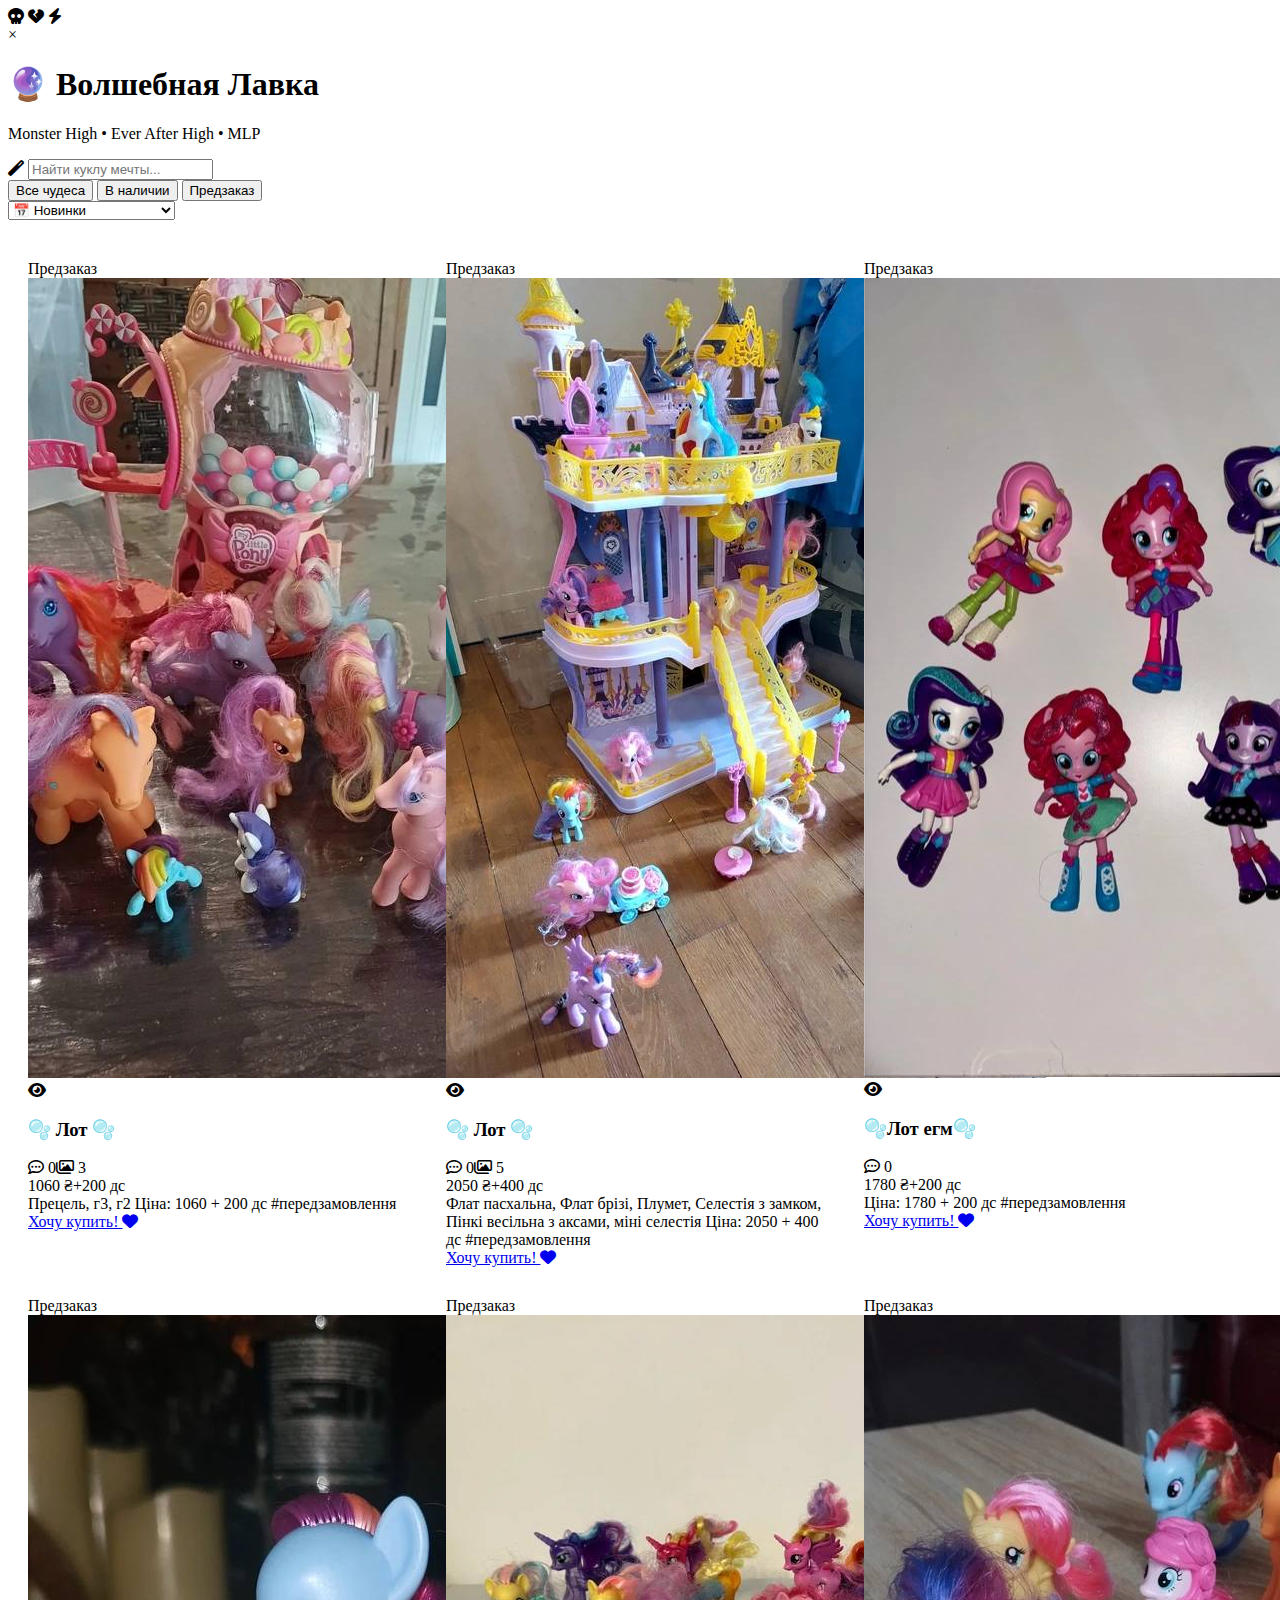
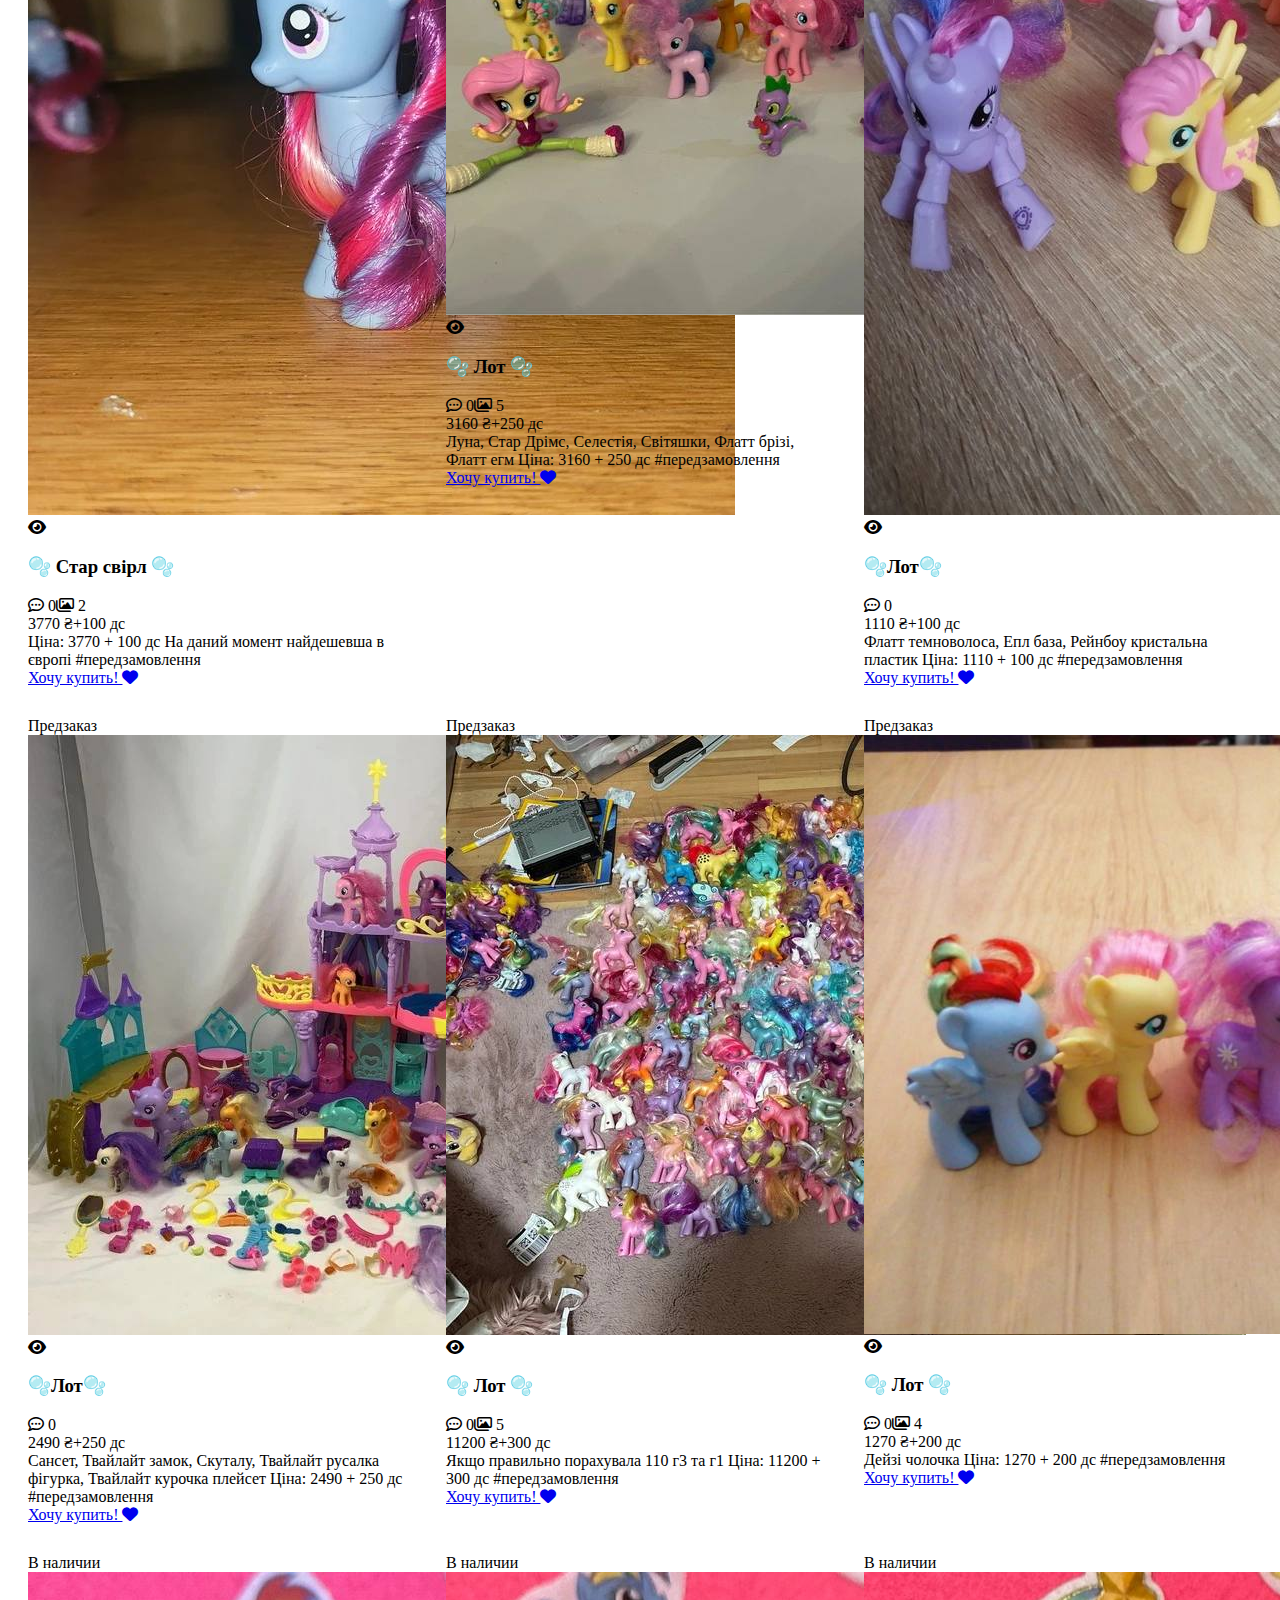
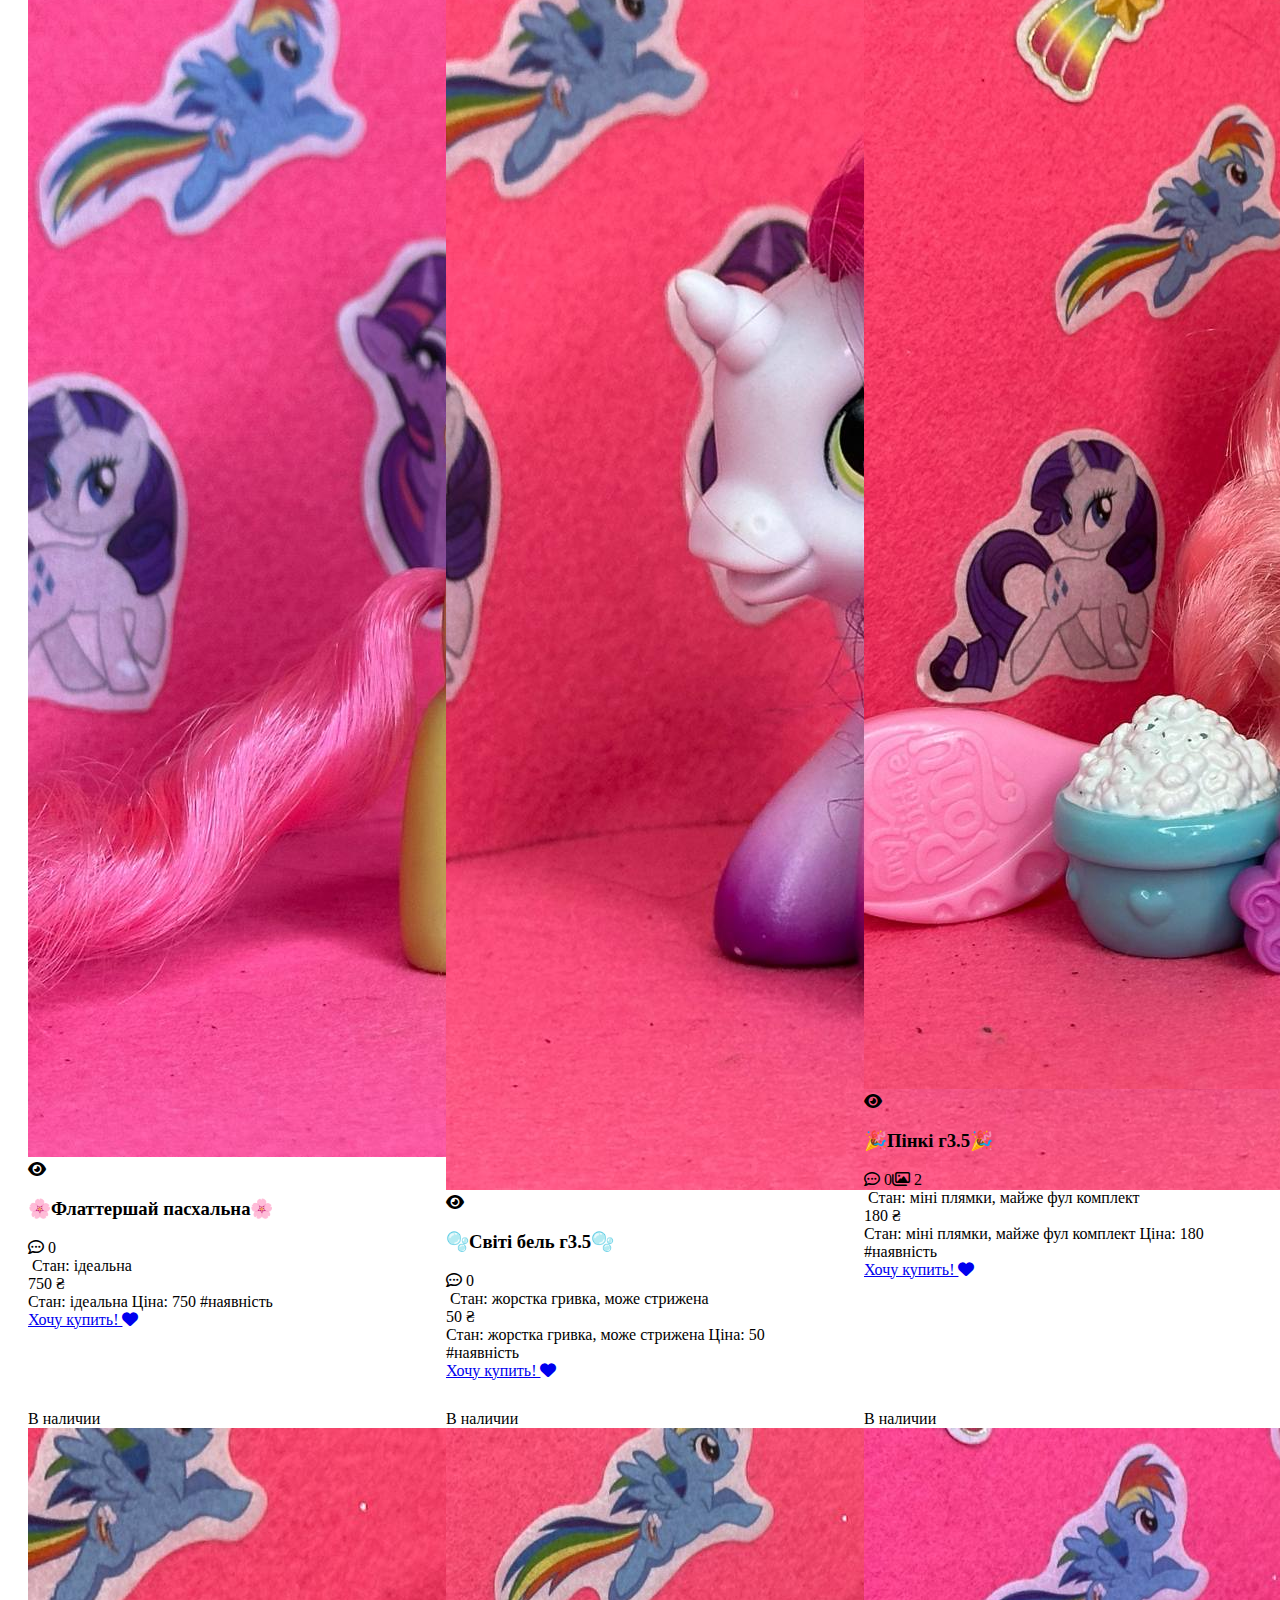
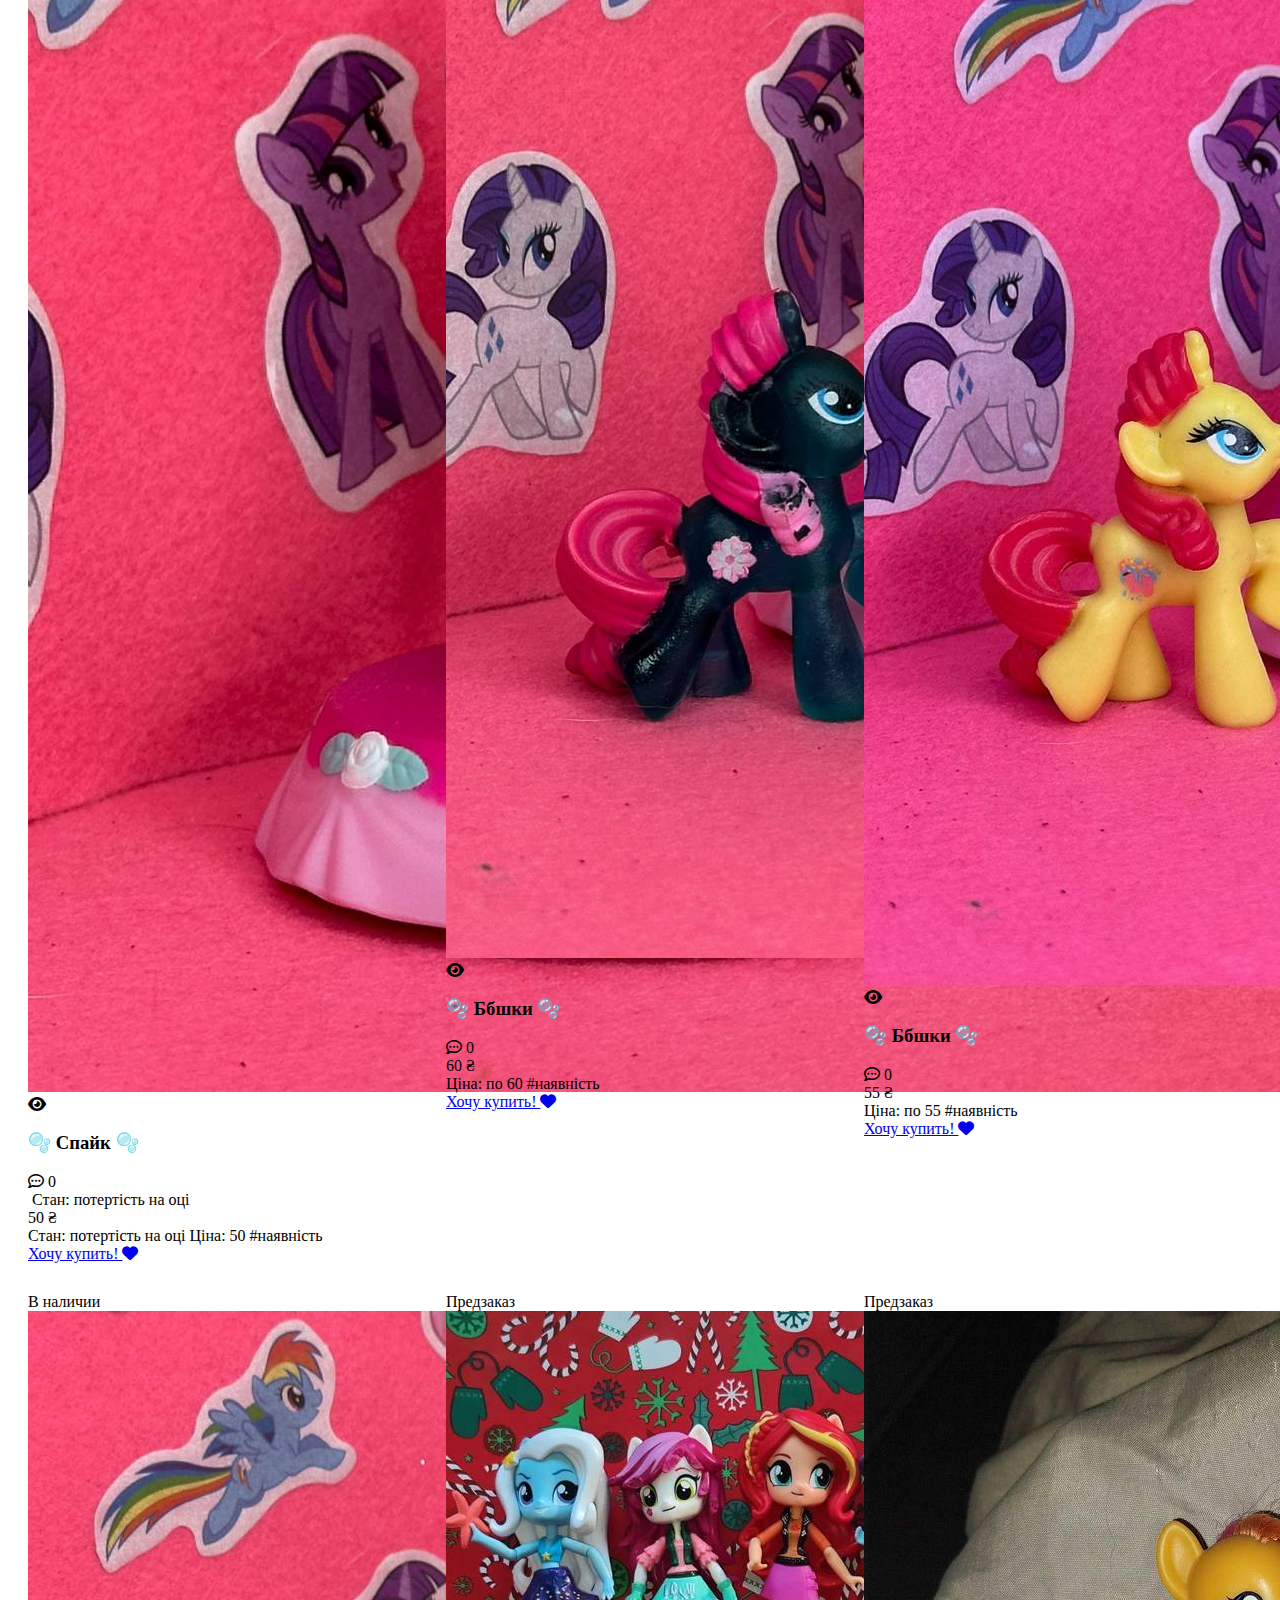
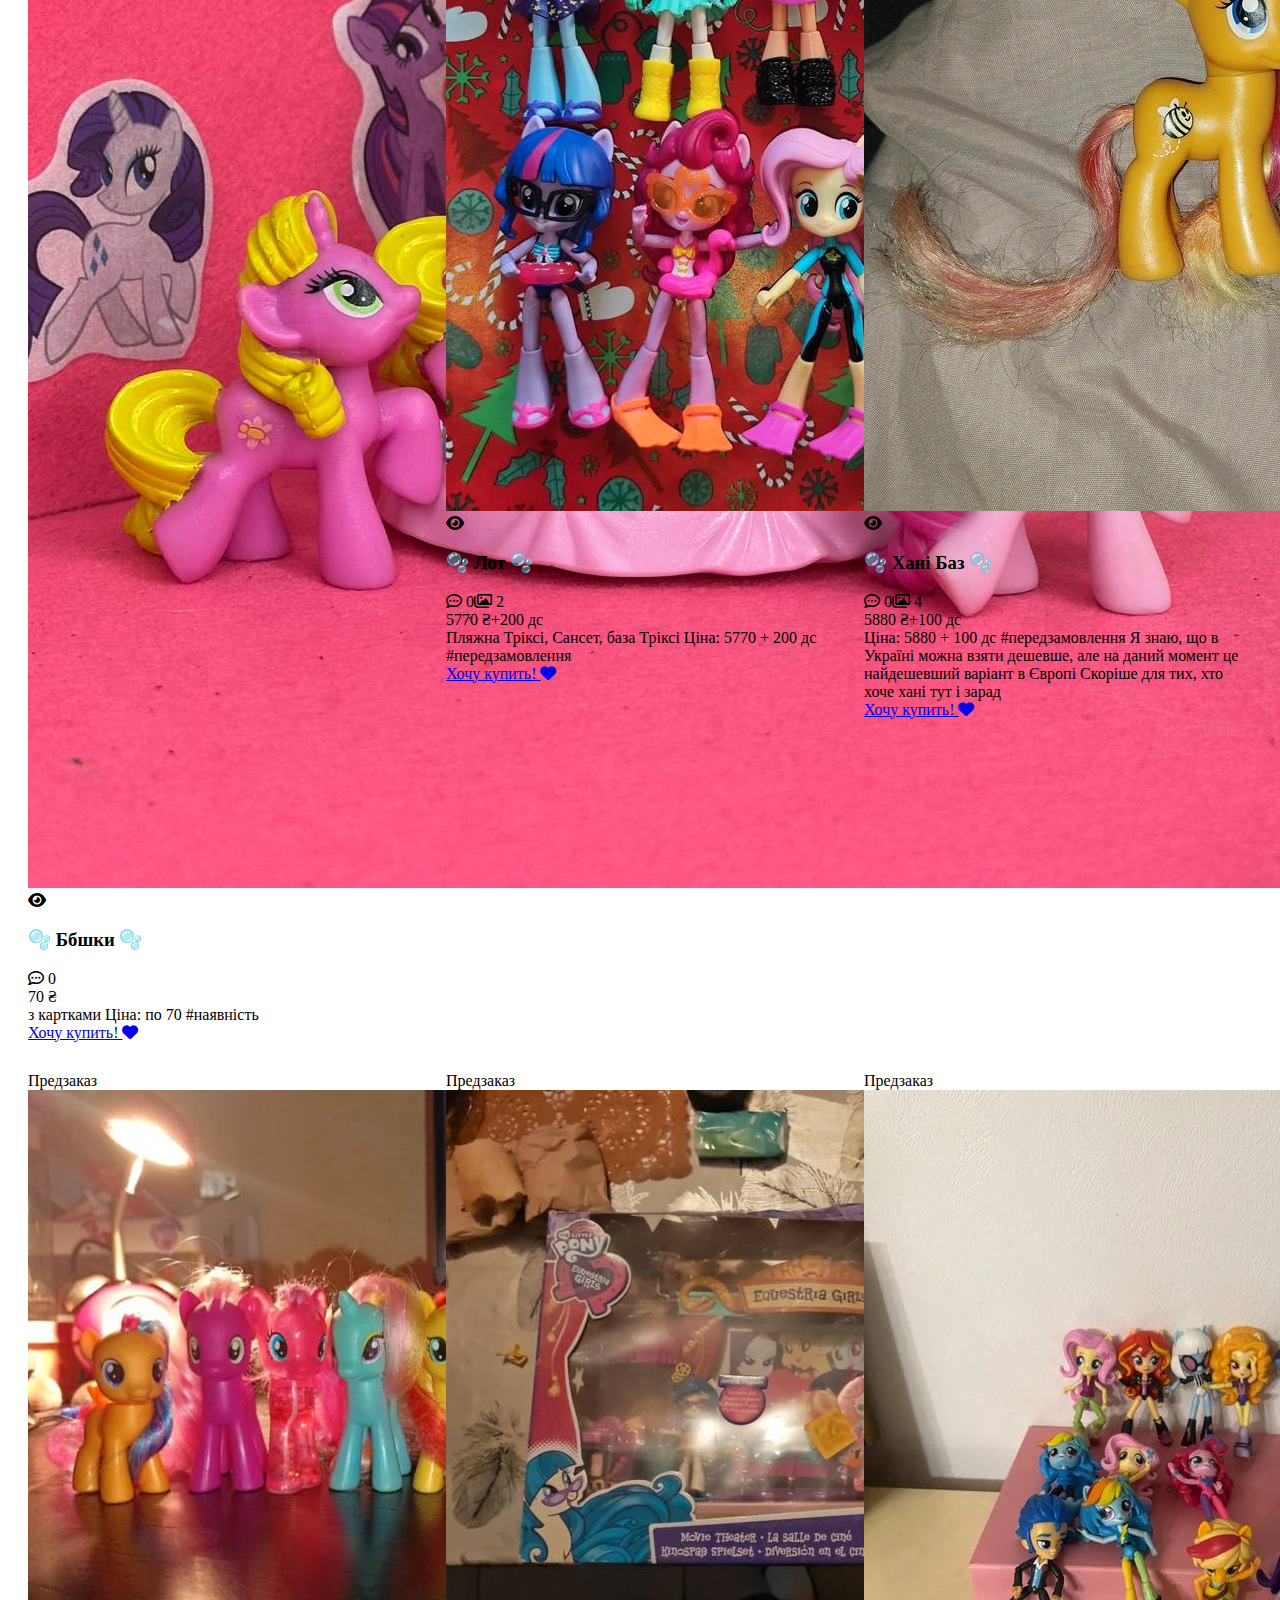
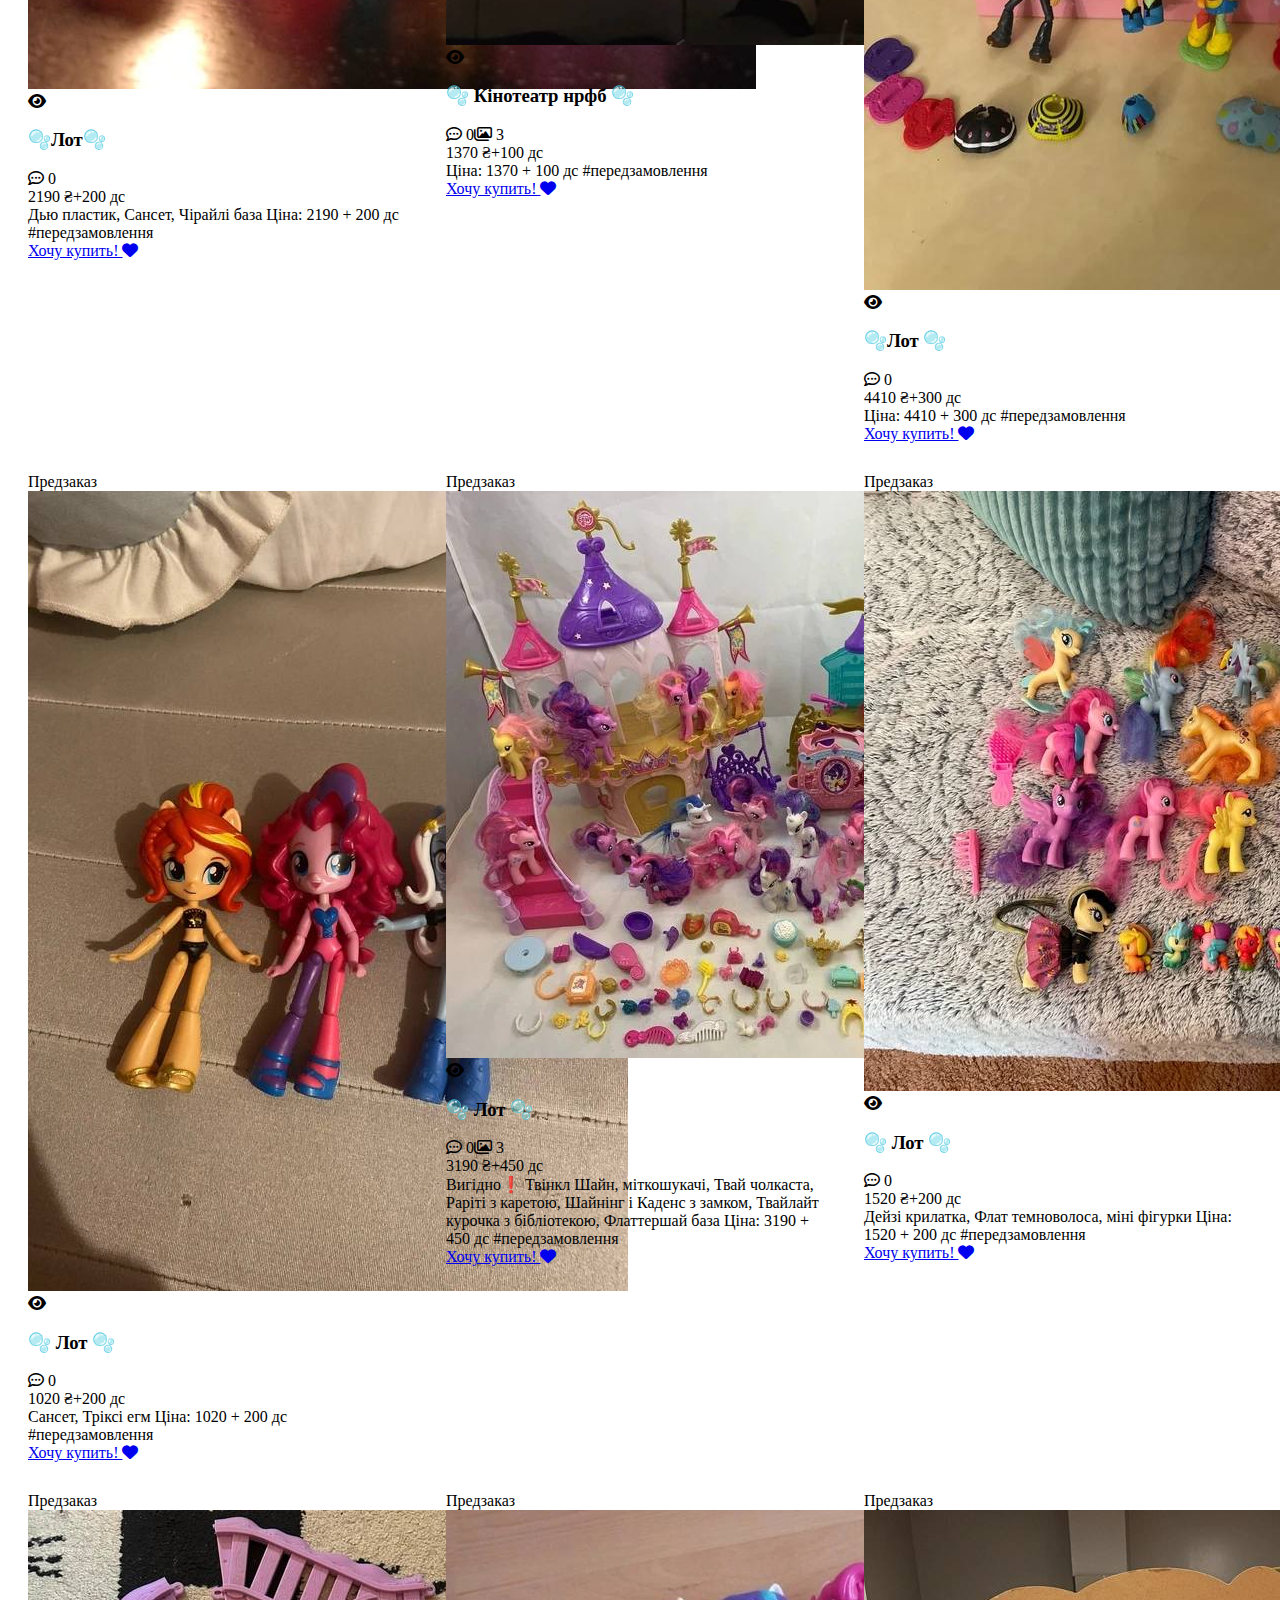
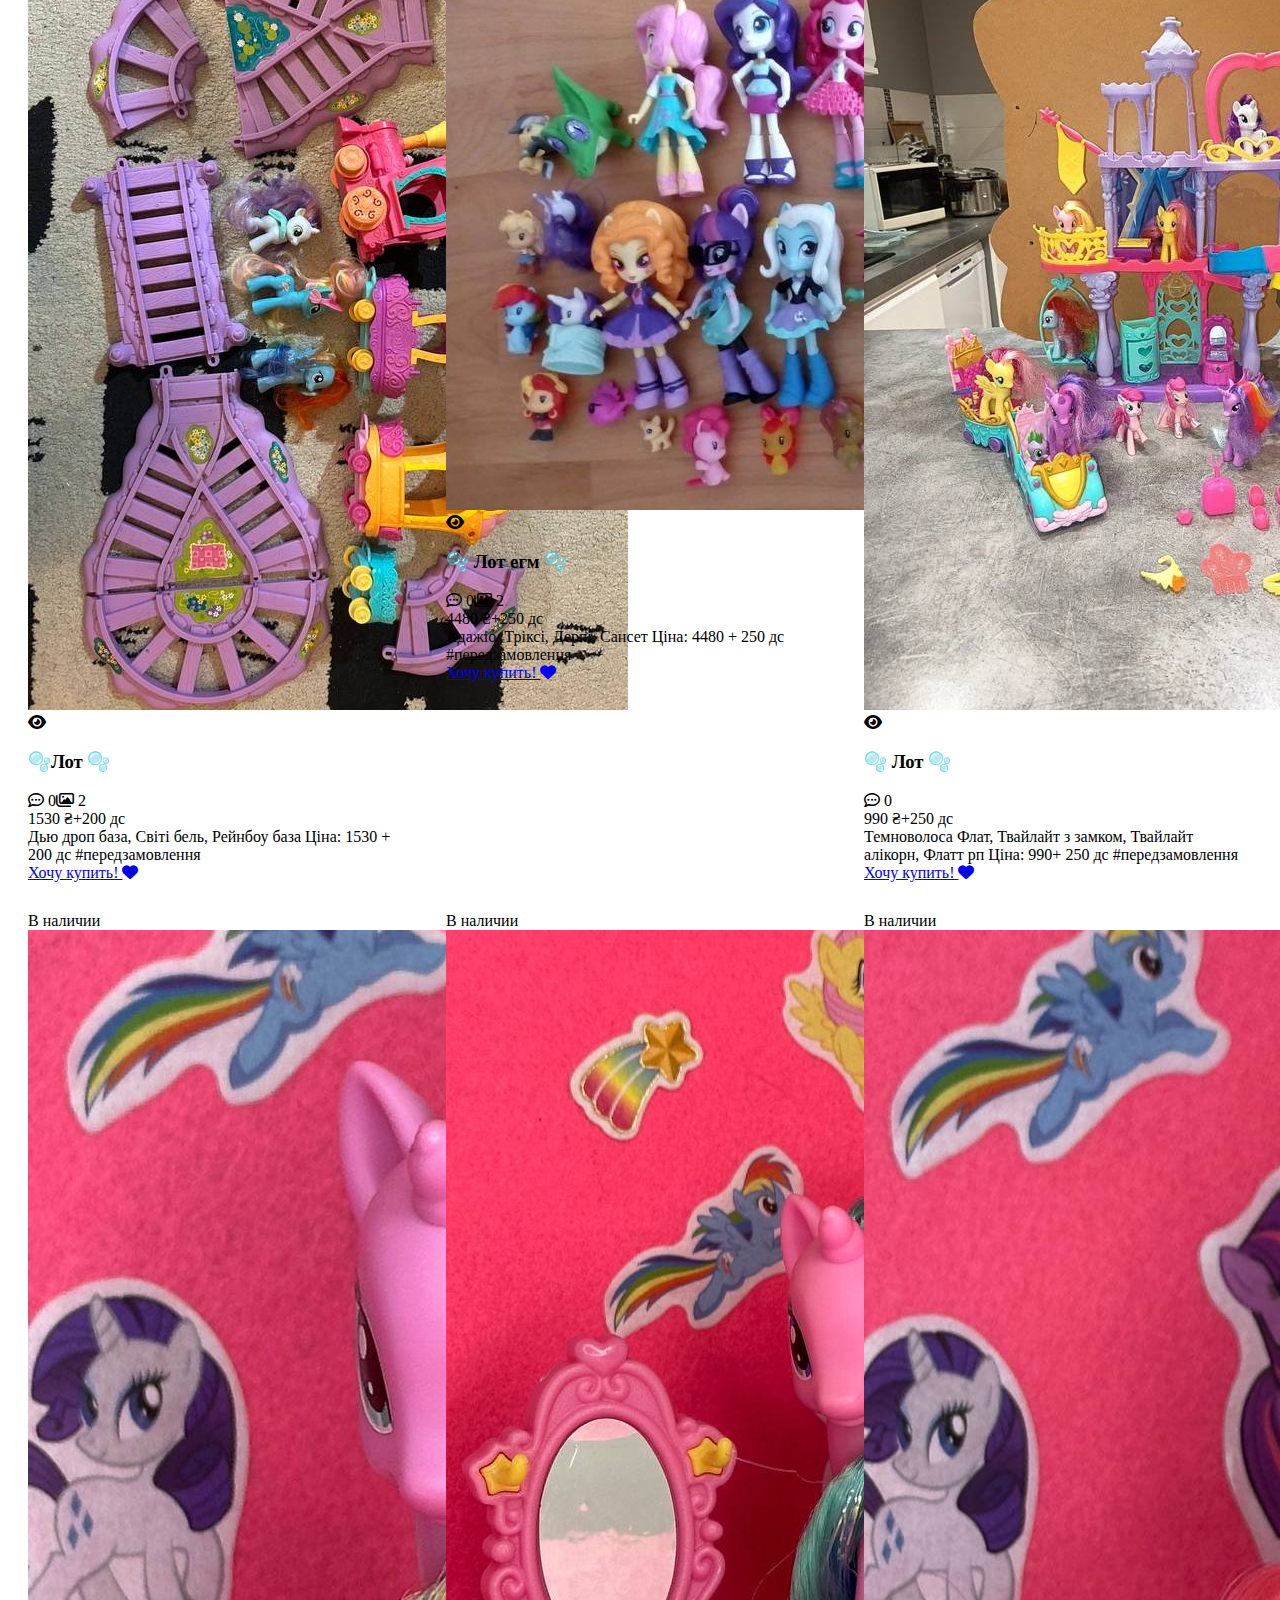
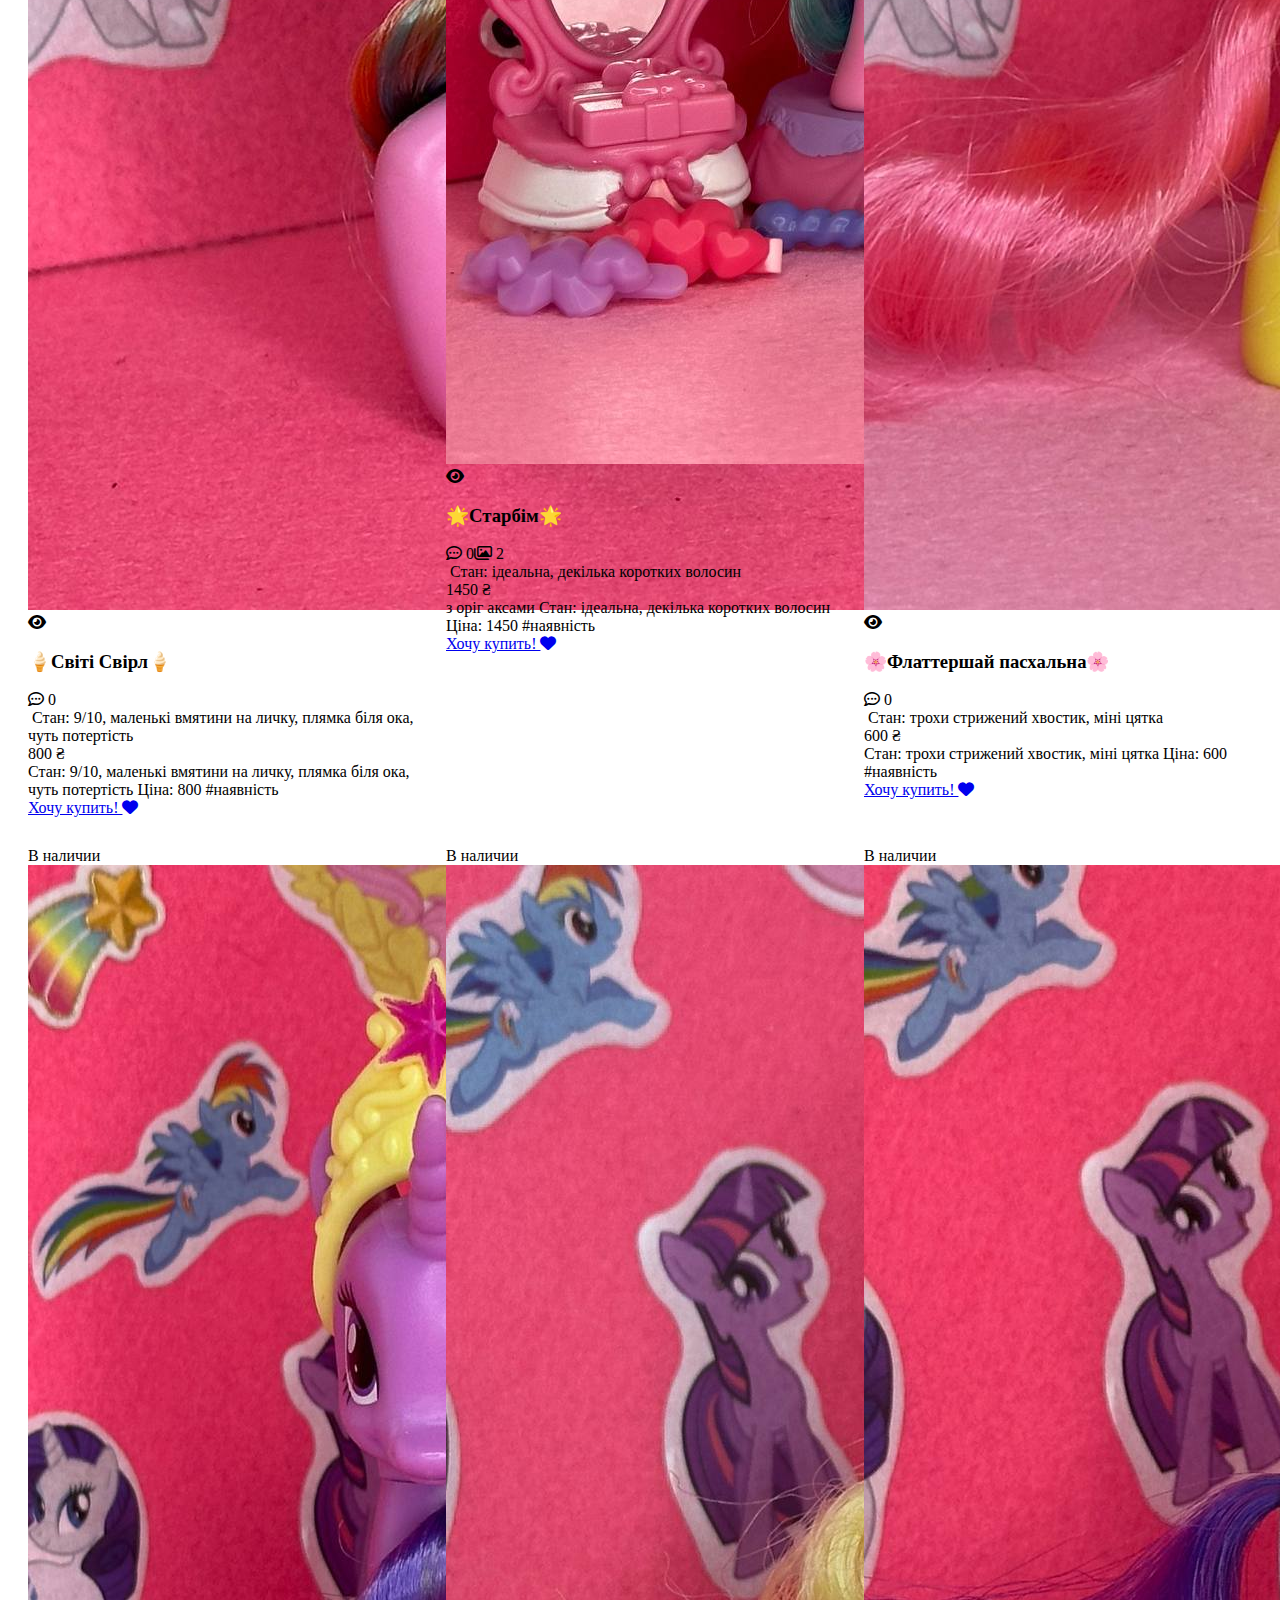
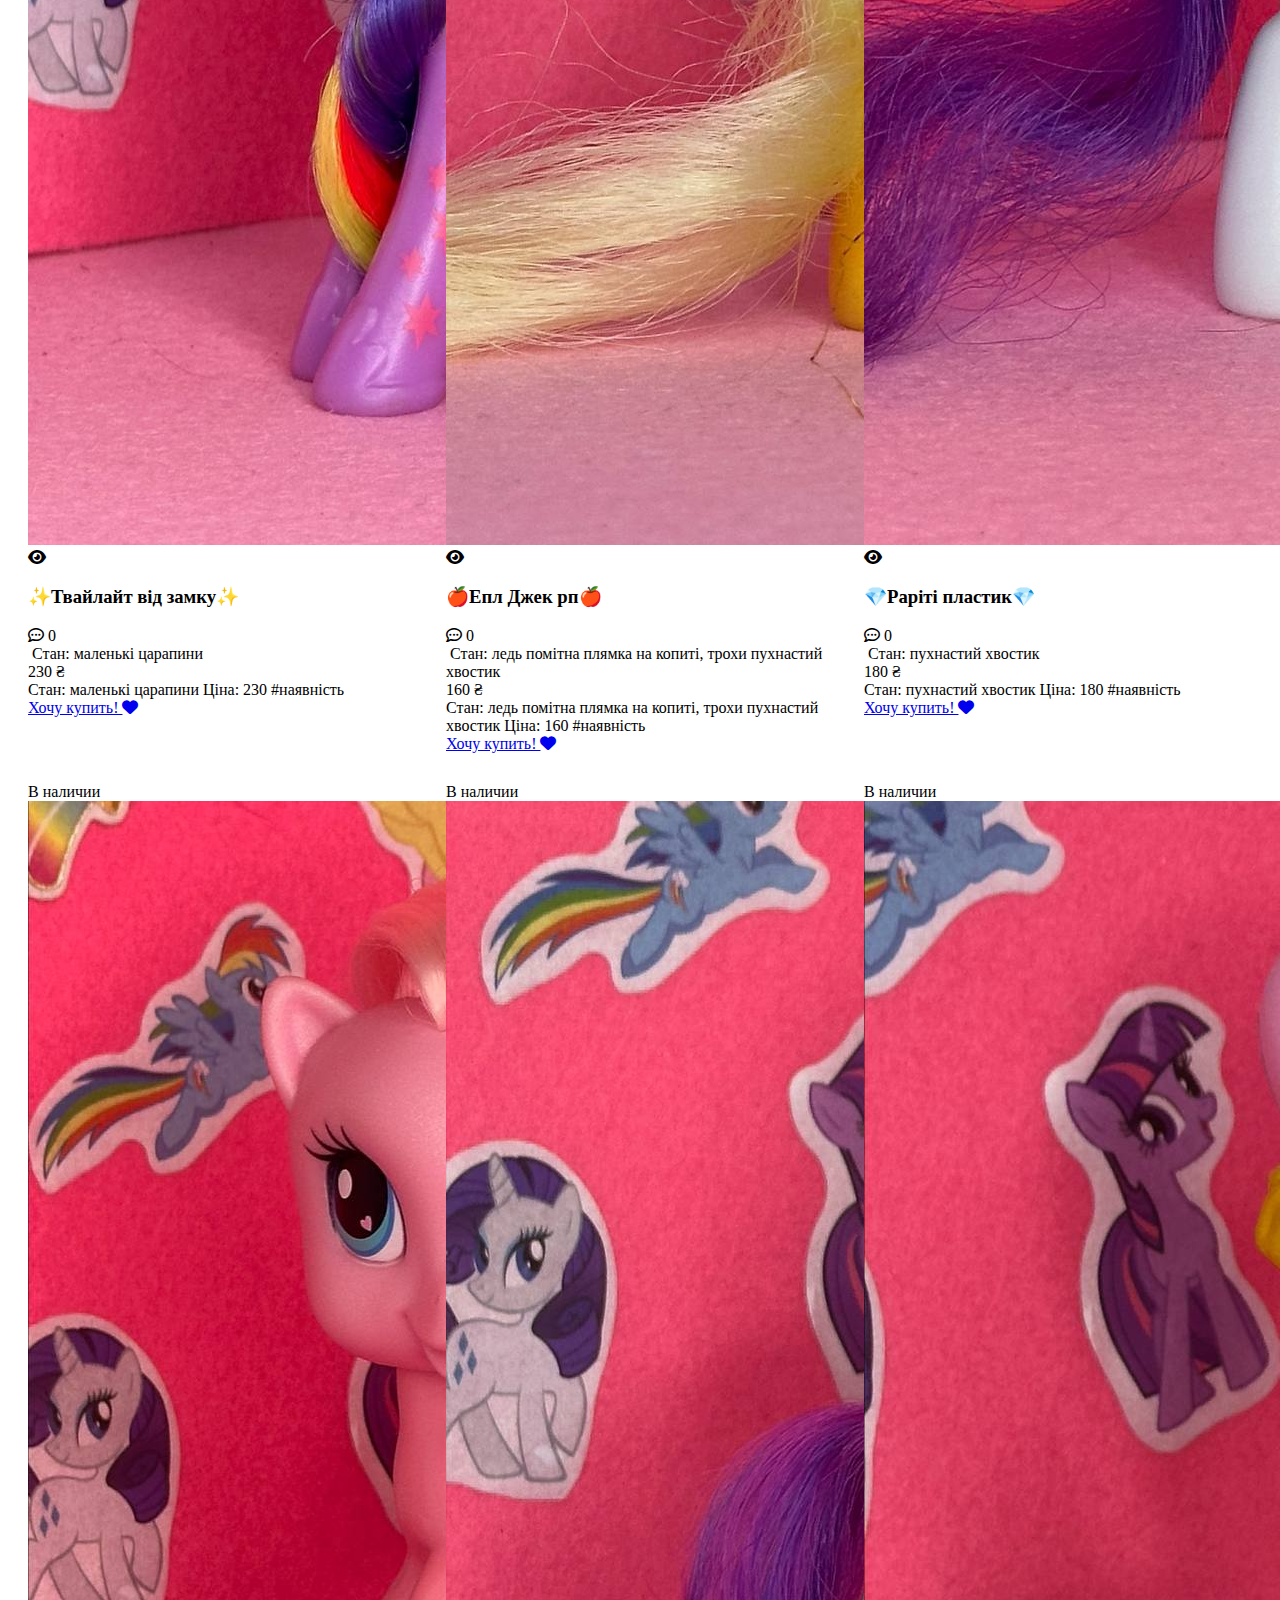
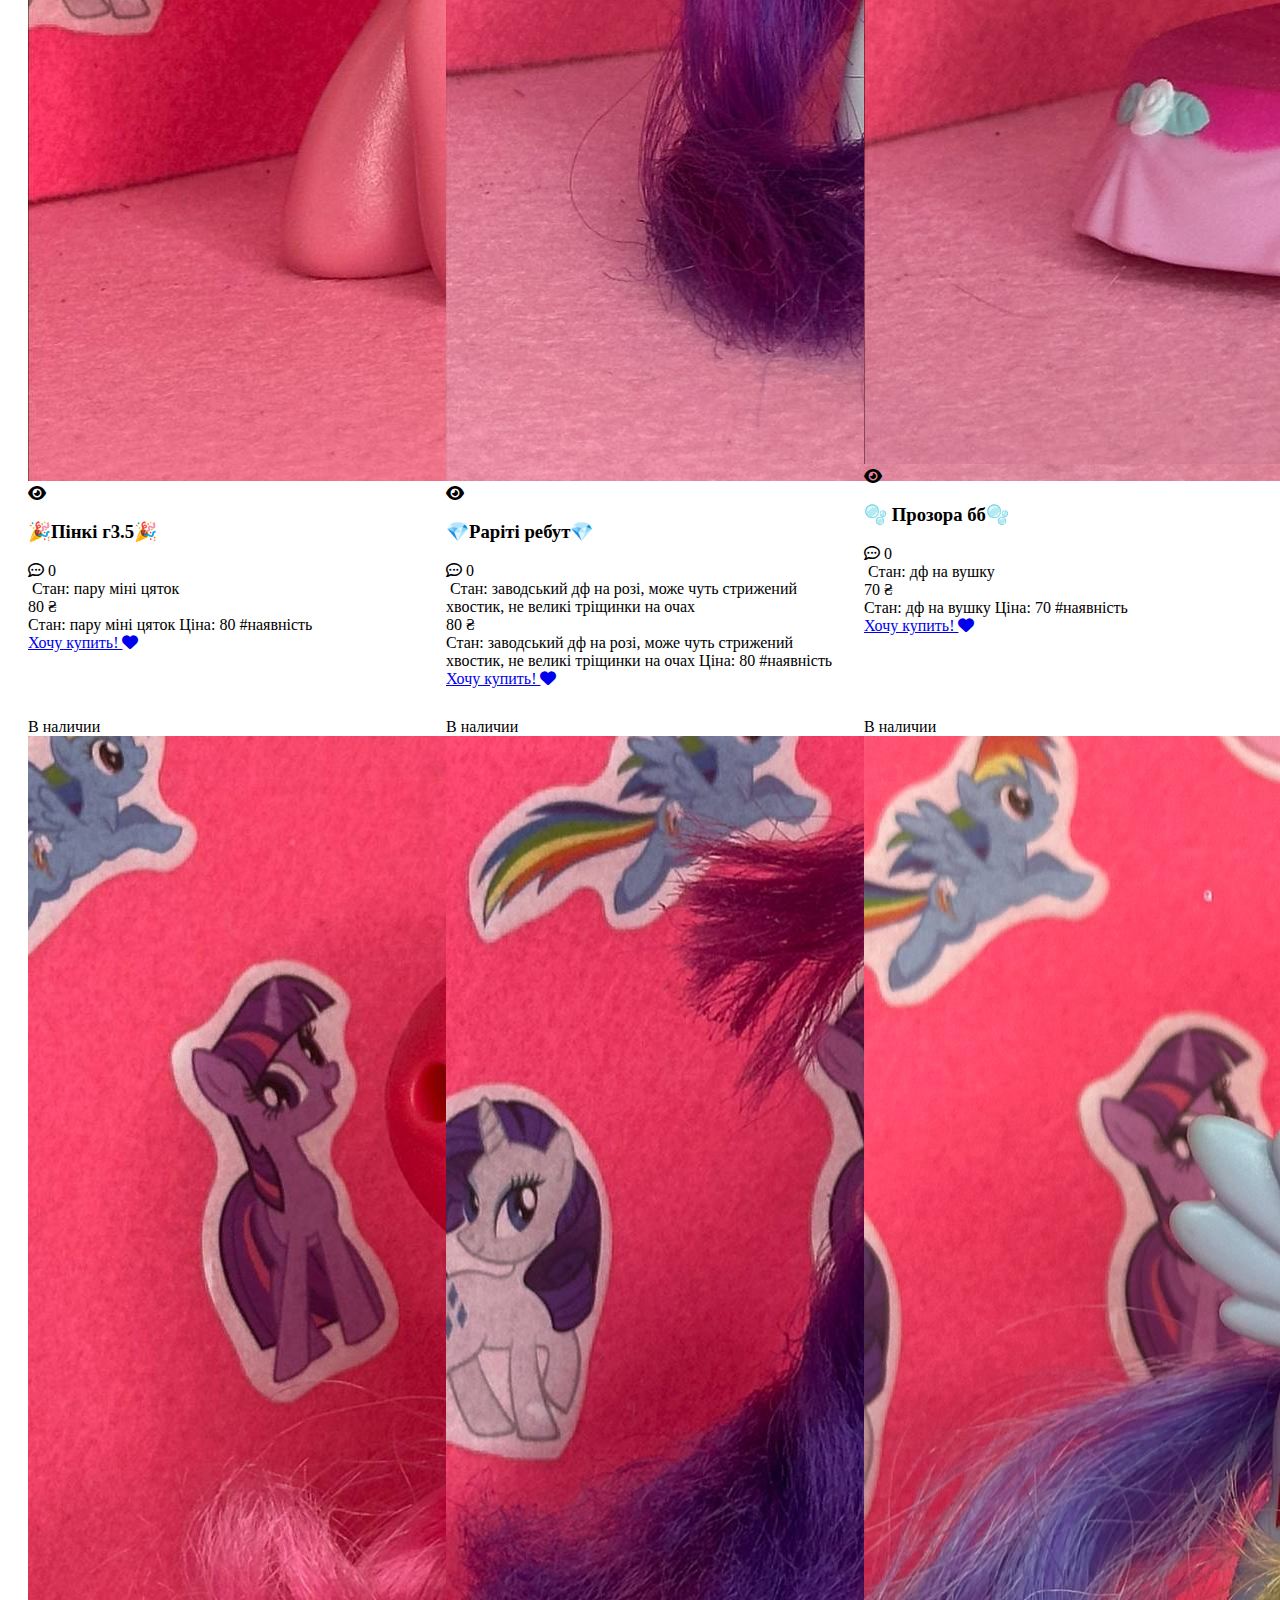
<file: index.html>
<!DOCTYPE html>
<html lang="ru">
<head>
    <meta charset="UTF-8">
    <meta name="viewport" content="width=device-width, initial-scale=1.0">
    <title>✨ Doll Magic Shop | Kabi MLP</title>
    <link href="https://fonts.googleapis.com/css2?family=Comfortaa:wght@300;400;600;700&family=Nunito:wght@400;600;700&display=swap" rel="stylesheet">
    <link rel="stylesheet" href="dolls.css">
    <link rel="stylesheet" href="https://cdnjs.cloudflare.com/ajax/libs/font-awesome/6.5.2/css/all.min.css">
</head>
<body>
    <div class="easter-egg-container">
        <i class="fas fa-skull floating-icon" style="top:10%; left:5%"></i>
        <i class="fas fa-heart-broken floating-icon" style="top:20%; right:10%"></i>
        <i class="fas fa-bolt floating-icon" style="top:50%; left:15%"></i>
    </div>

    <div id="lightbox" class="lightbox" onclick="closeLightbox()">
        <span class="close-btn">&times;</span>
        <img class="lightbox-content" id="lightbox-img">
    </div>

    <header>
        <div class="header-inner">
            <h1 onclick="triggerEasterEgg()">🔮 Волшебная Лавка</h1>
            <p>Monster High • Ever After High • MLP</p>
        </div>
    </header>

    <main>
        <section class="controls-section">
            <div class="search-box">
                <i class="fas fa-magic"></i>
                <input type="text" id="search-input" placeholder="Найти куклу мечты..." oninput="applyFilters()">
            </div>

            <div class="filters">
                <button id="filter-all" class="active" onclick="setCategory('all')">Все чудеса</button>
                <button id="filter-stock" onclick="setCategory('stock')">В наличии</button>
                <button id="filter-preorder" onclick="setCategory('preorder')">Предзаказ</button>
                
                <div class="custom-select">
                    <select id="sort-select" onchange="applyFilters()">
                        <option value="newest">📅 Новинки</option>
                        <option value="price-asc">🌸 Сначала доступные</option>
                        <option value="price-desc">👑 Сначала эксклюзив</option>
                    </select>
                </div>
            </div>
        </section>

        <section id="marketplace">
            <div id="dolls-container" class="doll-grid">
                <div class="loading">
                    <i class="fas fa-spinner fa-spin"></i> Собираем магию...
                </div>
            </div>
        </section>
    </main>

    <footer>
        <p>Created with 💖 for my love</p>
    </footer>

    <script>
        const JSON_URL = '/static/dolls_data.json';
        let allDollsData = [];
        let currentCategory = 'all';

        async function loadDolls() {
            try {
                const response = await fetch(JSON_URL);
                if (!response.ok) throw new Error("Ошибка сети");
                allDollsData = await response.json();
                applyFilters();
            } catch (error) {
                console.error(error);
                document.getElementById('dolls-container').innerHTML = 
                    '<p class="error-message">😔 Магия рассеялась... Не удалось загрузить данные.</p>';
            }
        }

        function setCategory(category) {
            currentCategory = category;
            document.querySelectorAll('.filters button').forEach(btn => btn.classList.remove('active'));
            document.getElementById(`filter-${category}`).classList.add('active');
            applyFilters();
        }

        function applyFilters() {
            const searchQuery = document.getElementById('search-input').value.toLowerCase();
            const sortValue = document.getElementById('sort-select').value;

            let filtered = allDollsData.filter(doll => {
                if (currentCategory === 'stock' && doll.is_preorder) return false;
                if (currentCategory === 'preorder' && !doll.is_preorder) return false;
                if (searchQuery) {
                    const text = (doll.text || "").toLowerCase();
                    return text.includes(searchQuery);
                }
                return true;
            });

            filtered.sort((a, b) => {
                if (sortValue === 'newest') return b.id - a.id;
                else if (sortValue === 'price-asc') return (parseFloat(a.price) || 999999) - (parseFloat(b.price) || 999999);
                else if (sortValue === 'price-desc') return (parseFloat(b.price) || 0) - (parseFloat(a.price) || 0);
            });

            renderDolls(filtered);
        }

        function renderDolls(data) {
            const container = document.getElementById('dolls-container');
            container.innerHTML = '';

            if (data.length === 0) {
                container.innerHTML = '<div class="empty-state">Ничего не найдено 🕸️</div>';
                return;
            }

            data.forEach(doll => {
                const isPreorder = doll.is_preorder;
                
                // Текст и Стан
                let rawText = doll.text;
                let conditionText = null;
                const conditionMatch = rawText.match(/^(стан[:\s].*)$/im);
                if (conditionMatch) {
                    conditionText = conditionMatch[1].replace(/стан[:\s]*/i, '').trim();
                }

                let cleanText = rawText.replace(/#\w+/g, '').trim();
                let title = cleanText.split('\n')[0];
                let description = cleanText.substring(title.length).trim();

                // Цены
                let priceHtml = '';
                if (doll.price) {
                    let delHtml = doll.delivery_price ? `<span class="delivery">+${doll.delivery_price} дс</span>` : '';
                    priceHtml = `<div class="price-block"><span class="main-price">${doll.price} ₴</span>${delHtml}</div>`;
                }

                // Стан
                let conditionHtml = '';
                if (conditionText) {
                    conditionHtml = `<div class="condition-badge"><i class="fas fa-sparkles"></i> Стан: ${conditionText}</div>`;
                }

                // --- НОВАЯ СЕКЦИЯ: МЕТА ДАННЫЕ (ФОТО И КОММЕНТЫ) ---
                let metaHtml = '<div class="card-meta">';
                // Комментарии
                if (doll.comment_count !== undefined) {
                    metaHtml += `<span title="Комментарии в канале"><i class="far fa-comment-dots"></i> ${doll.comment_count}</span>`;
                }
                // Фото (если больше 1)
                if (doll.photo_count && doll.photo_count > 1) {
                    metaHtml += `<span title="Фотографий в альбоме"><i class="far fa-images"></i> ${doll.photo_count}</span>`;
                }
                metaHtml += '</div>';
                // ----------------------------------------------------

                const card = document.createElement('div');
                card.className = `card ${isPreorder ? 'type-preorder' : 'type-stock'}`;
                
                card.innerHTML = `
                    <div class="card-img-box" onclick="openLightbox('${doll.photo_path}')">
                        <span class="status-label">${isPreorder ? 'Предзаказ' : 'В наличии'}</span>
                        <img src="${doll.photo_path || '/placeholder.jpg'}" loading="lazy" alt="Doll">
                        <div class="hover-overlay"><i class="fas fa-eye"></i></div>
                    </div>
                    <div class="card-body">
                        <div class="card-header-row">
                             <h3 class="card-title">${title}</h3>
                        </div>
                        ${metaHtml}
                        ${conditionHtml}
                        ${priceHtml}
                        <div class="card-text">
                            ${description}
                        </div>
                        <a href="${doll.link}" target="_blank" class="buy-btn">
                            Хочу купить! <i class="fas fa-heart"></i>
                        </a>
                    </div>
                `;
                container.appendChild(card);
            });
        }

        function openLightbox(src) {
            if(!src) return;
            const lb = document.getElementById('lightbox');
            document.getElementById('lightbox-img').src = src;
            lb.classList.add('active');
            document.body.style.overflow = 'hidden';
        }
        function closeLightbox() {
            document.getElementById('lightbox').classList.remove('active');
            document.body.style.overflow = 'auto';
        }

        function triggerEasterEgg() {
            document.body.classList.toggle('magic-mode');
            // Сохраняем выбор темы
            localStorage.setItem('theme', document.body.classList.contains('magic-mode') ? 'magic' : 'light');
        }
        
        // Проверяем сохраненную тему
        if(localStorage.getItem('theme') === 'magic') {
            document.body.classList.add('magic-mode');
        }

        loadDolls();
    </script>
</body>
</html>
</file>
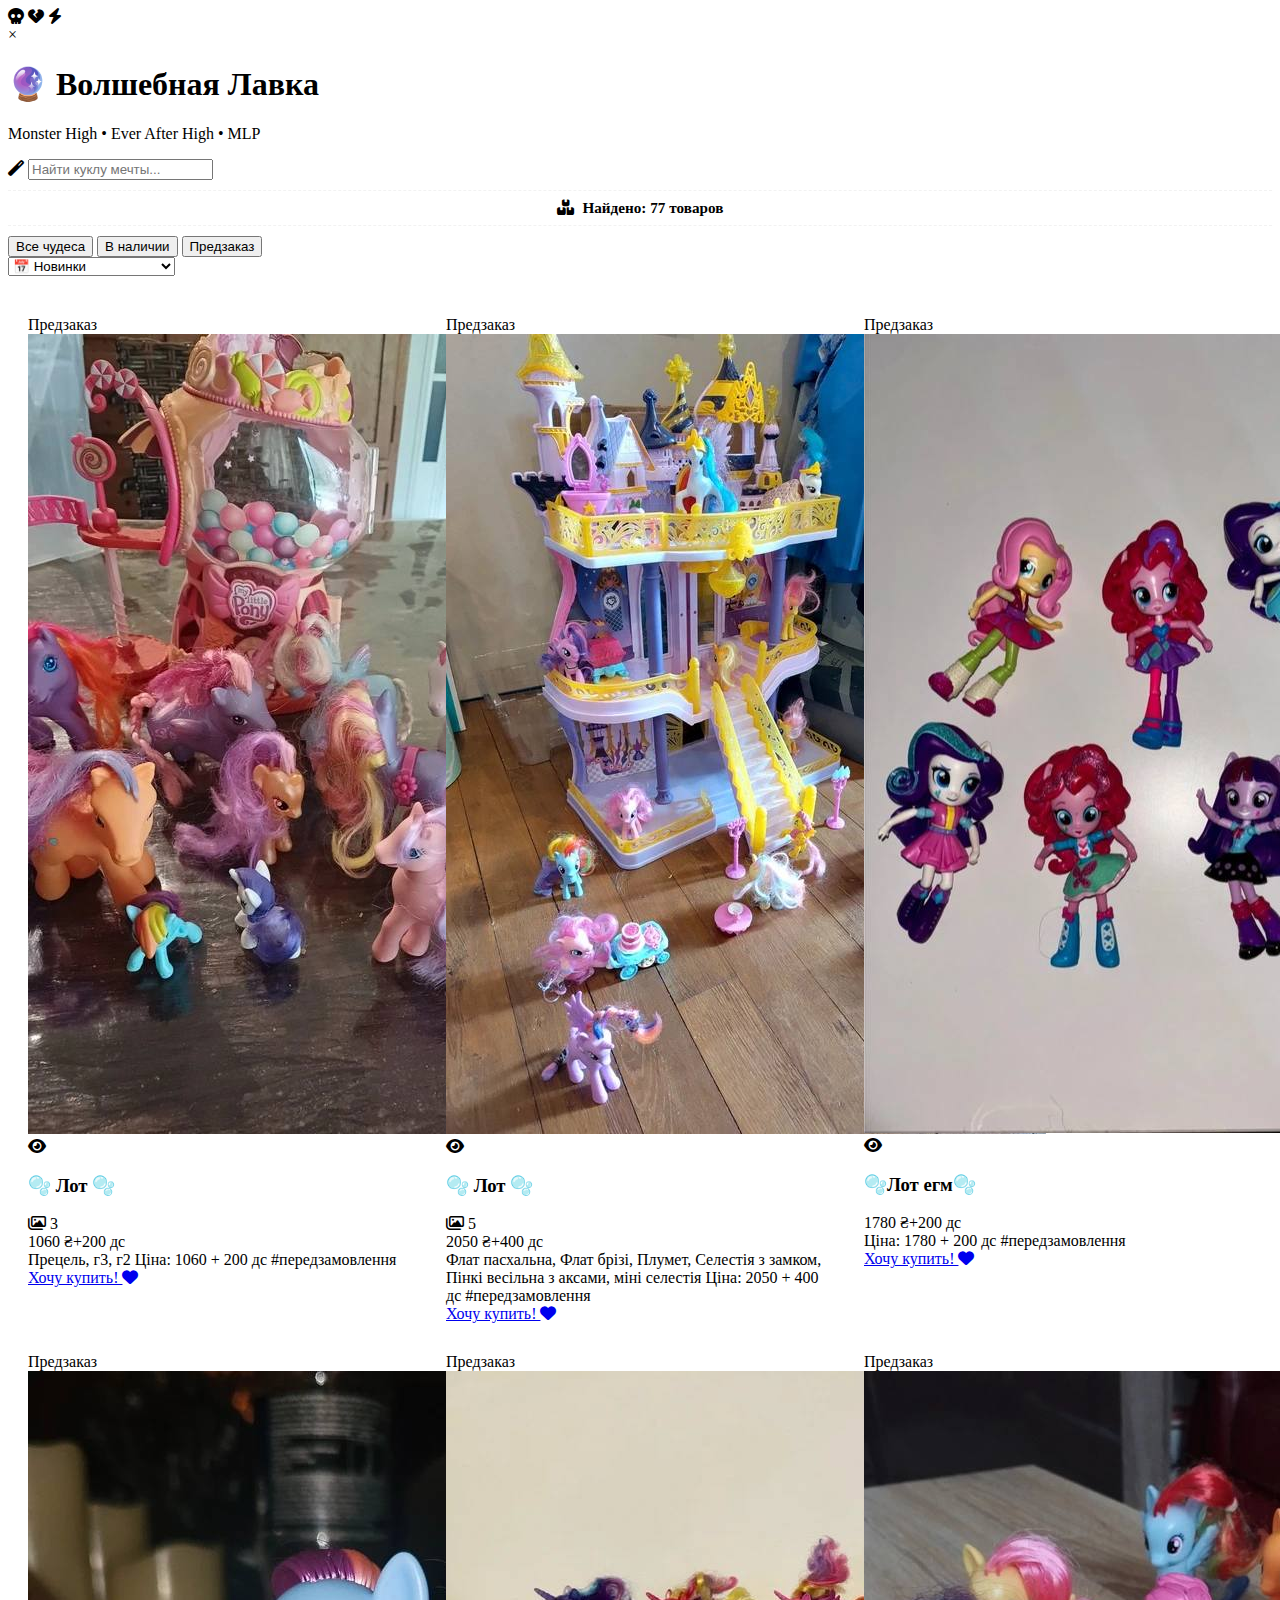
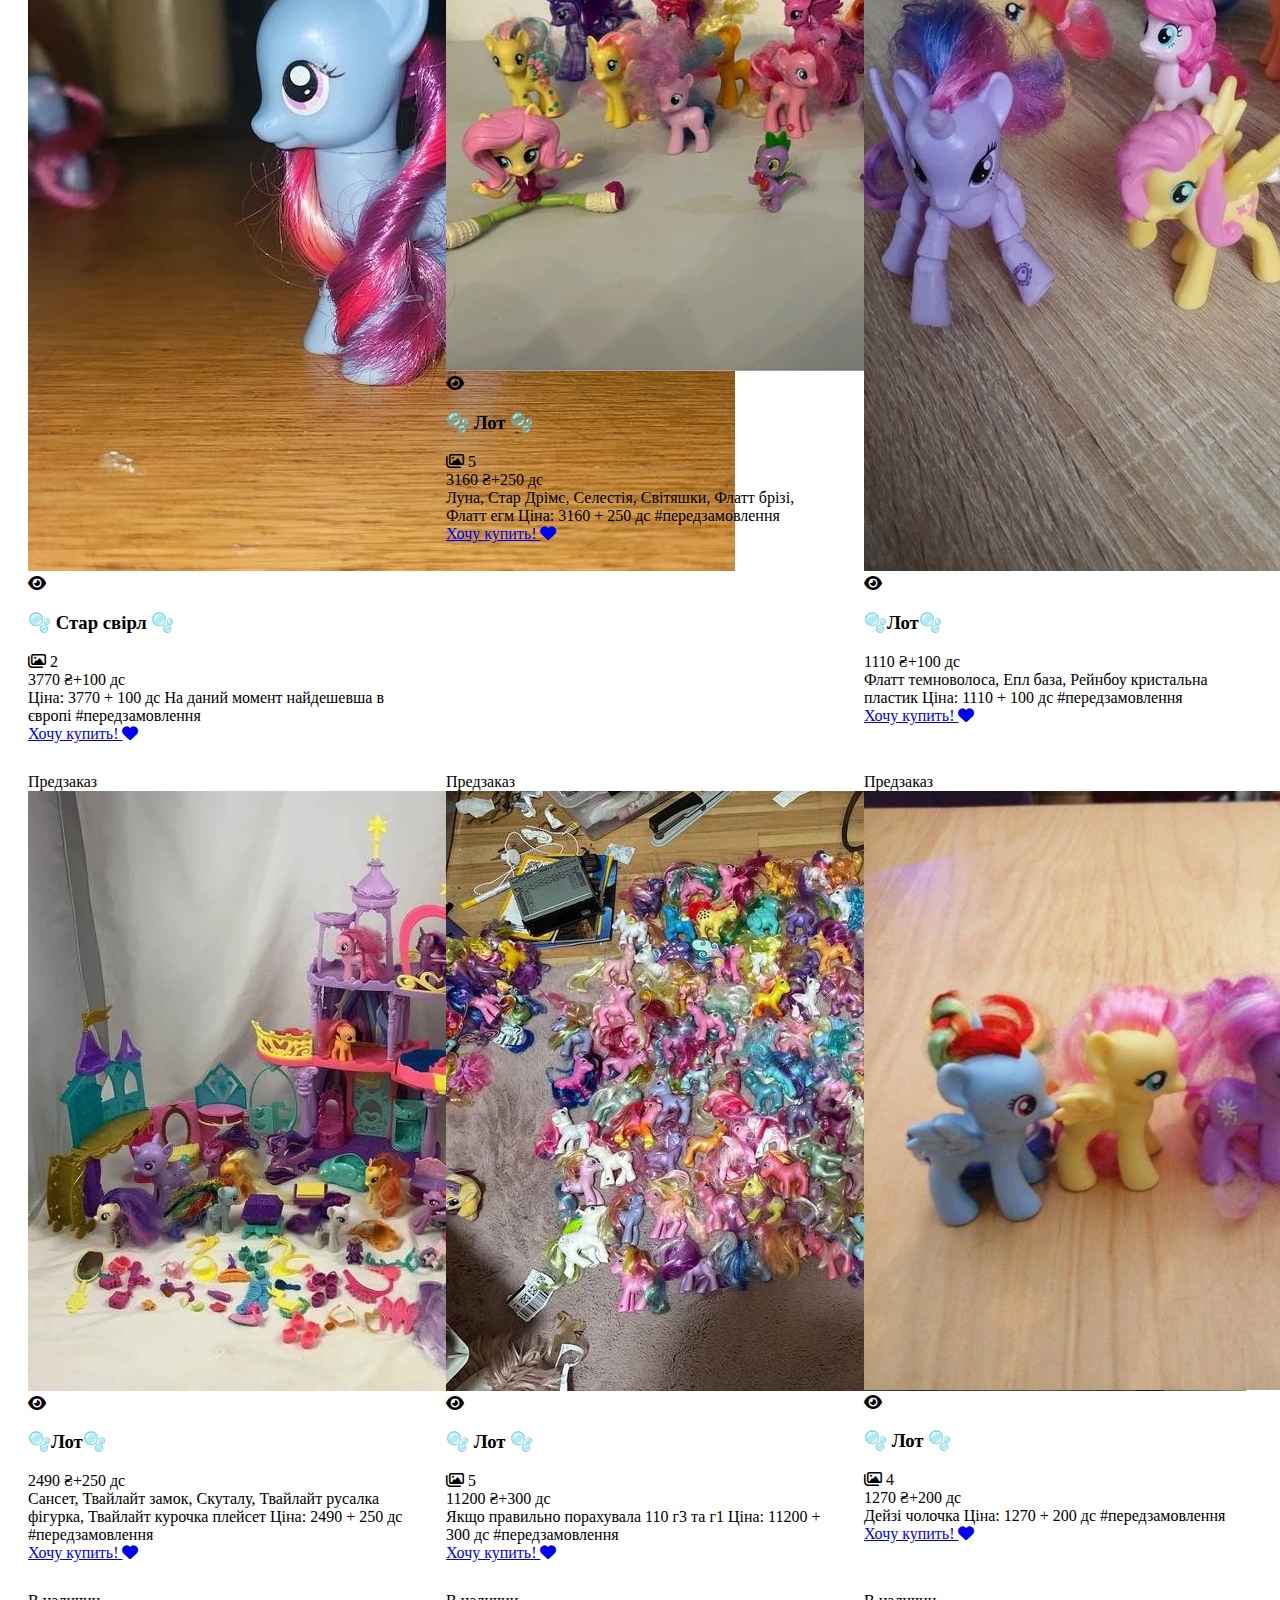
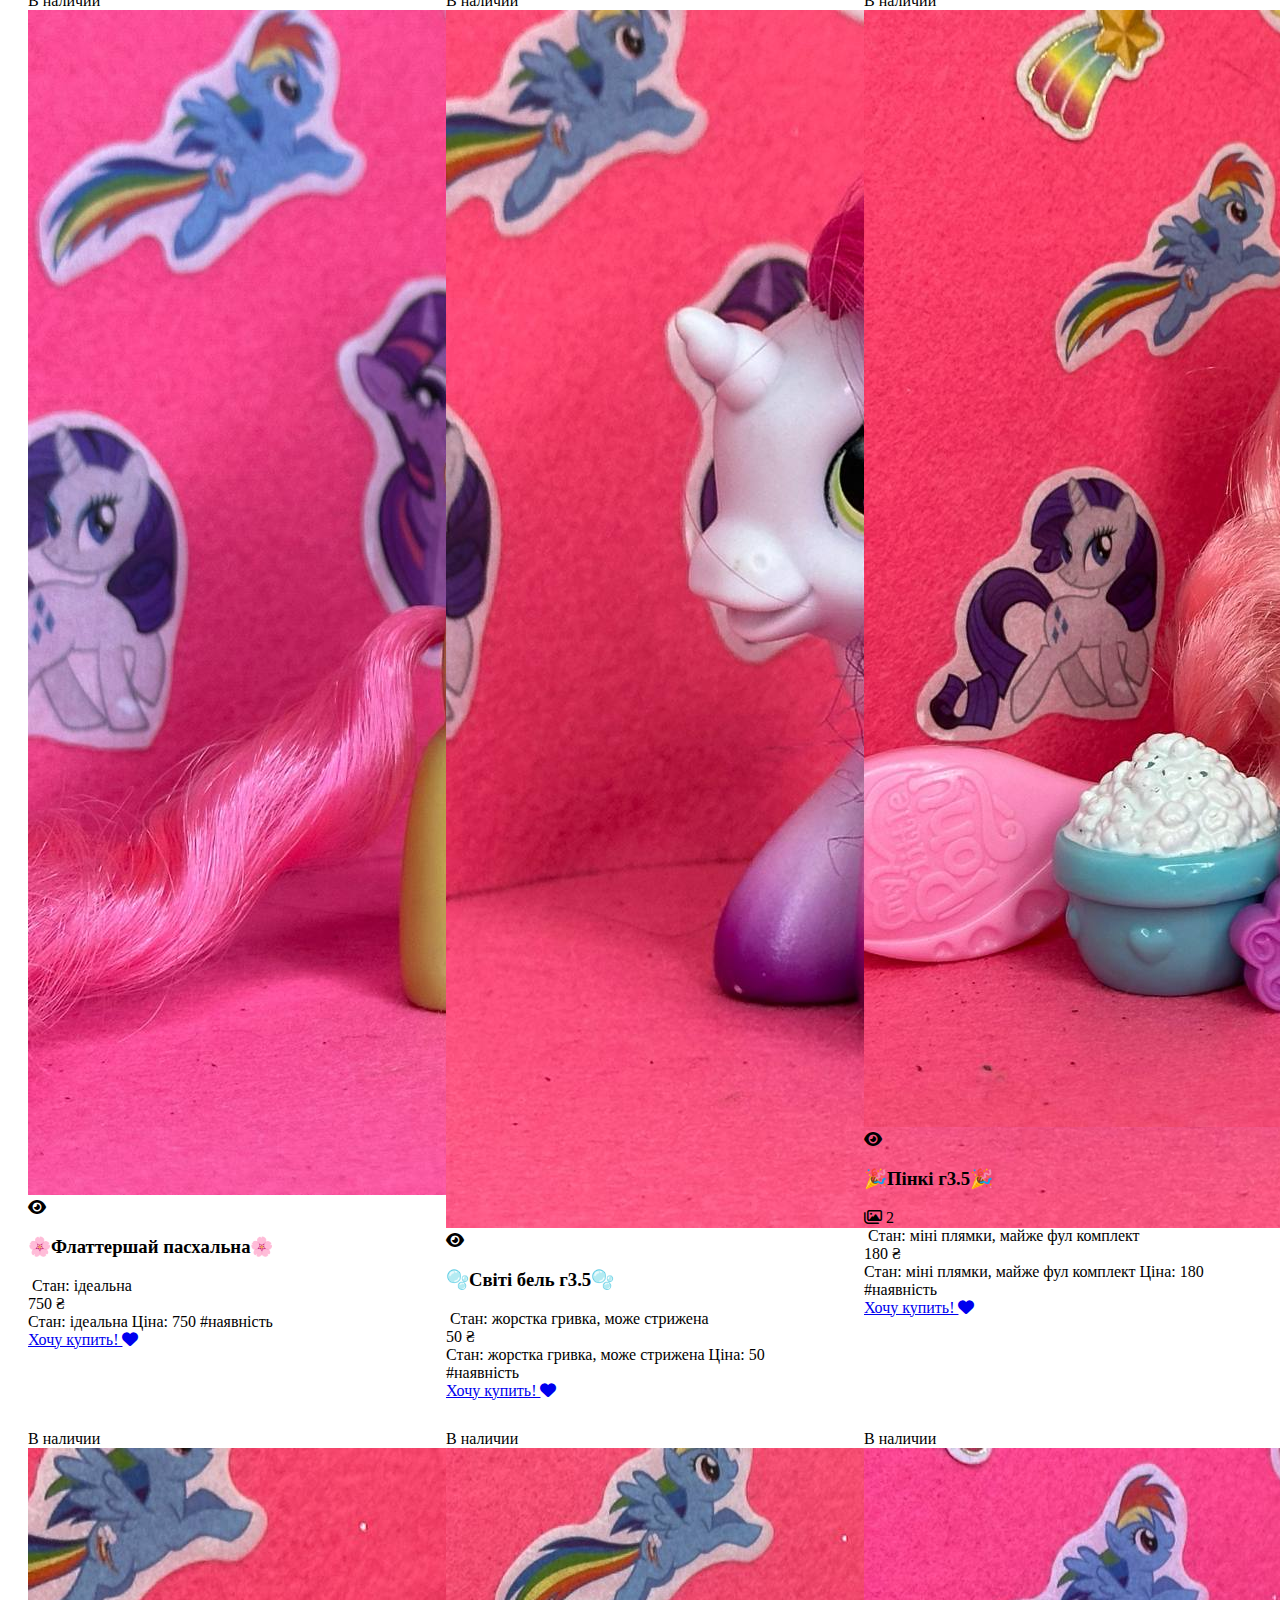
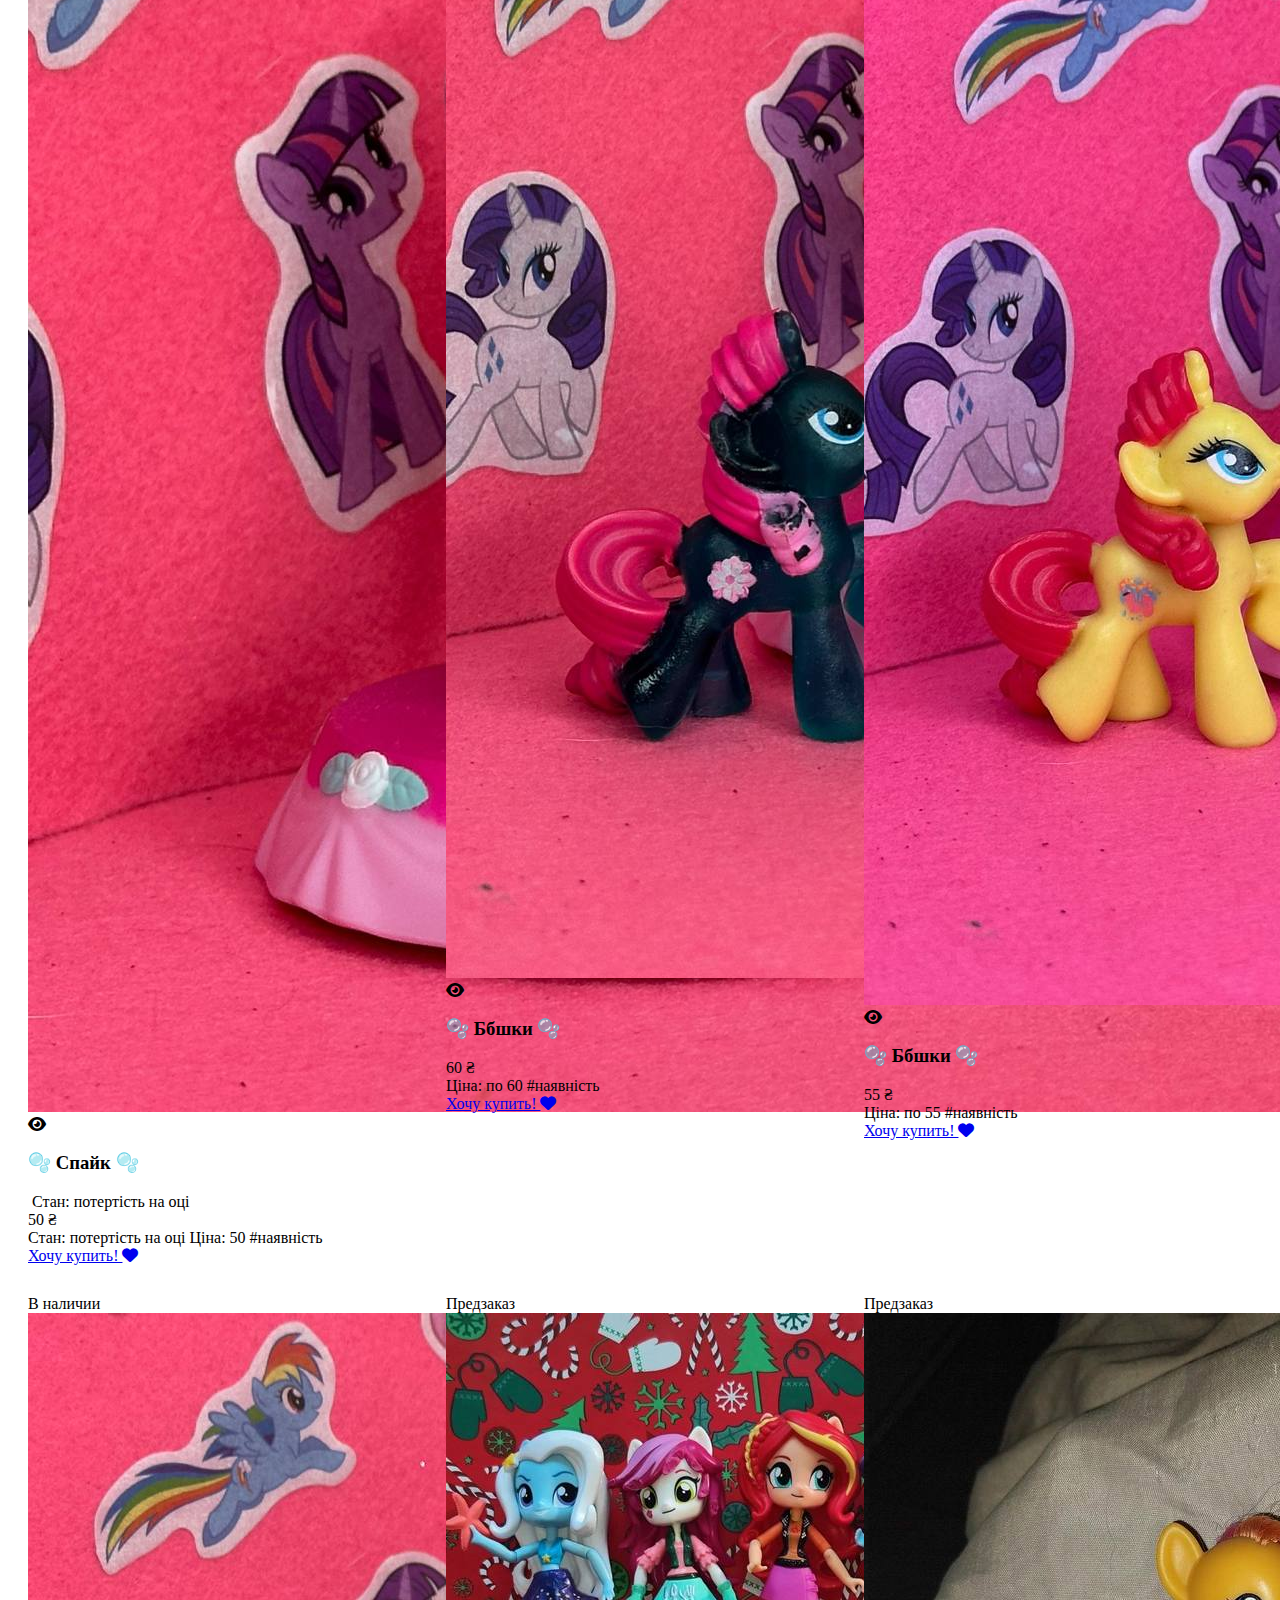
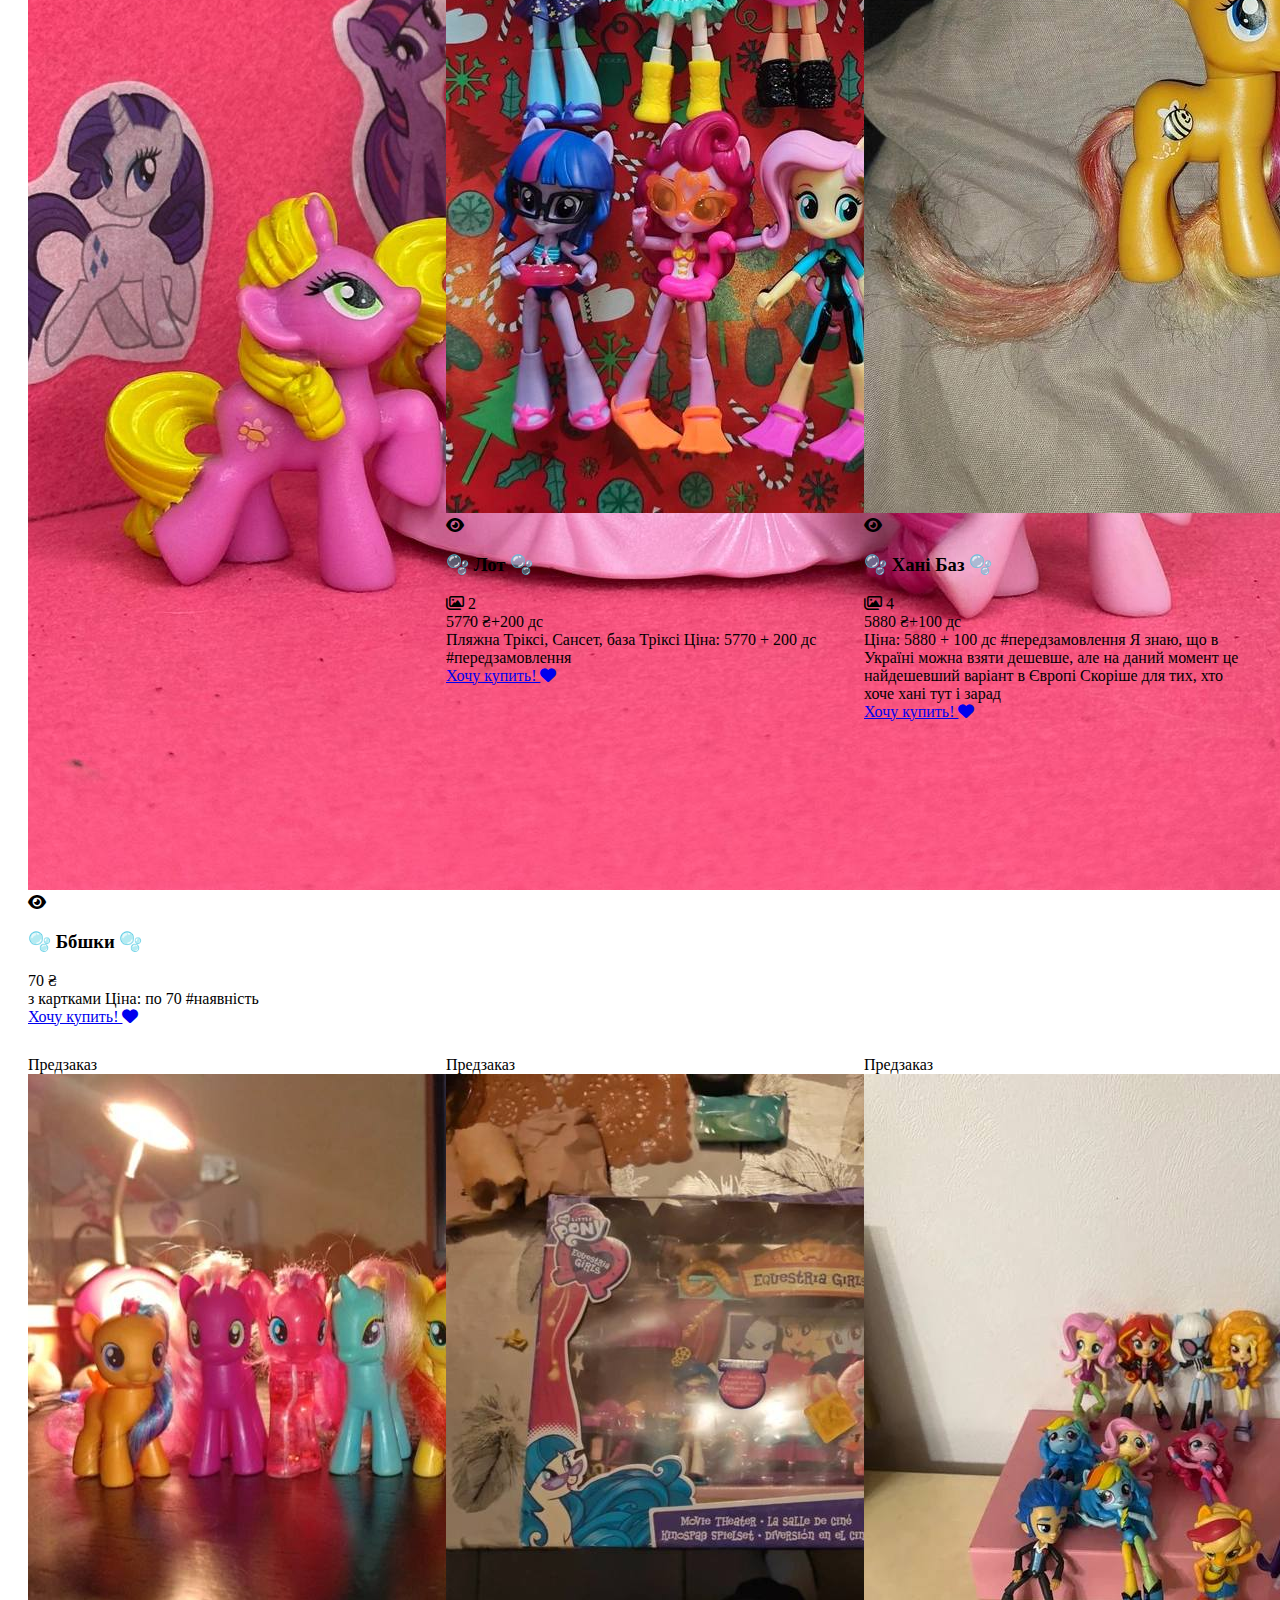
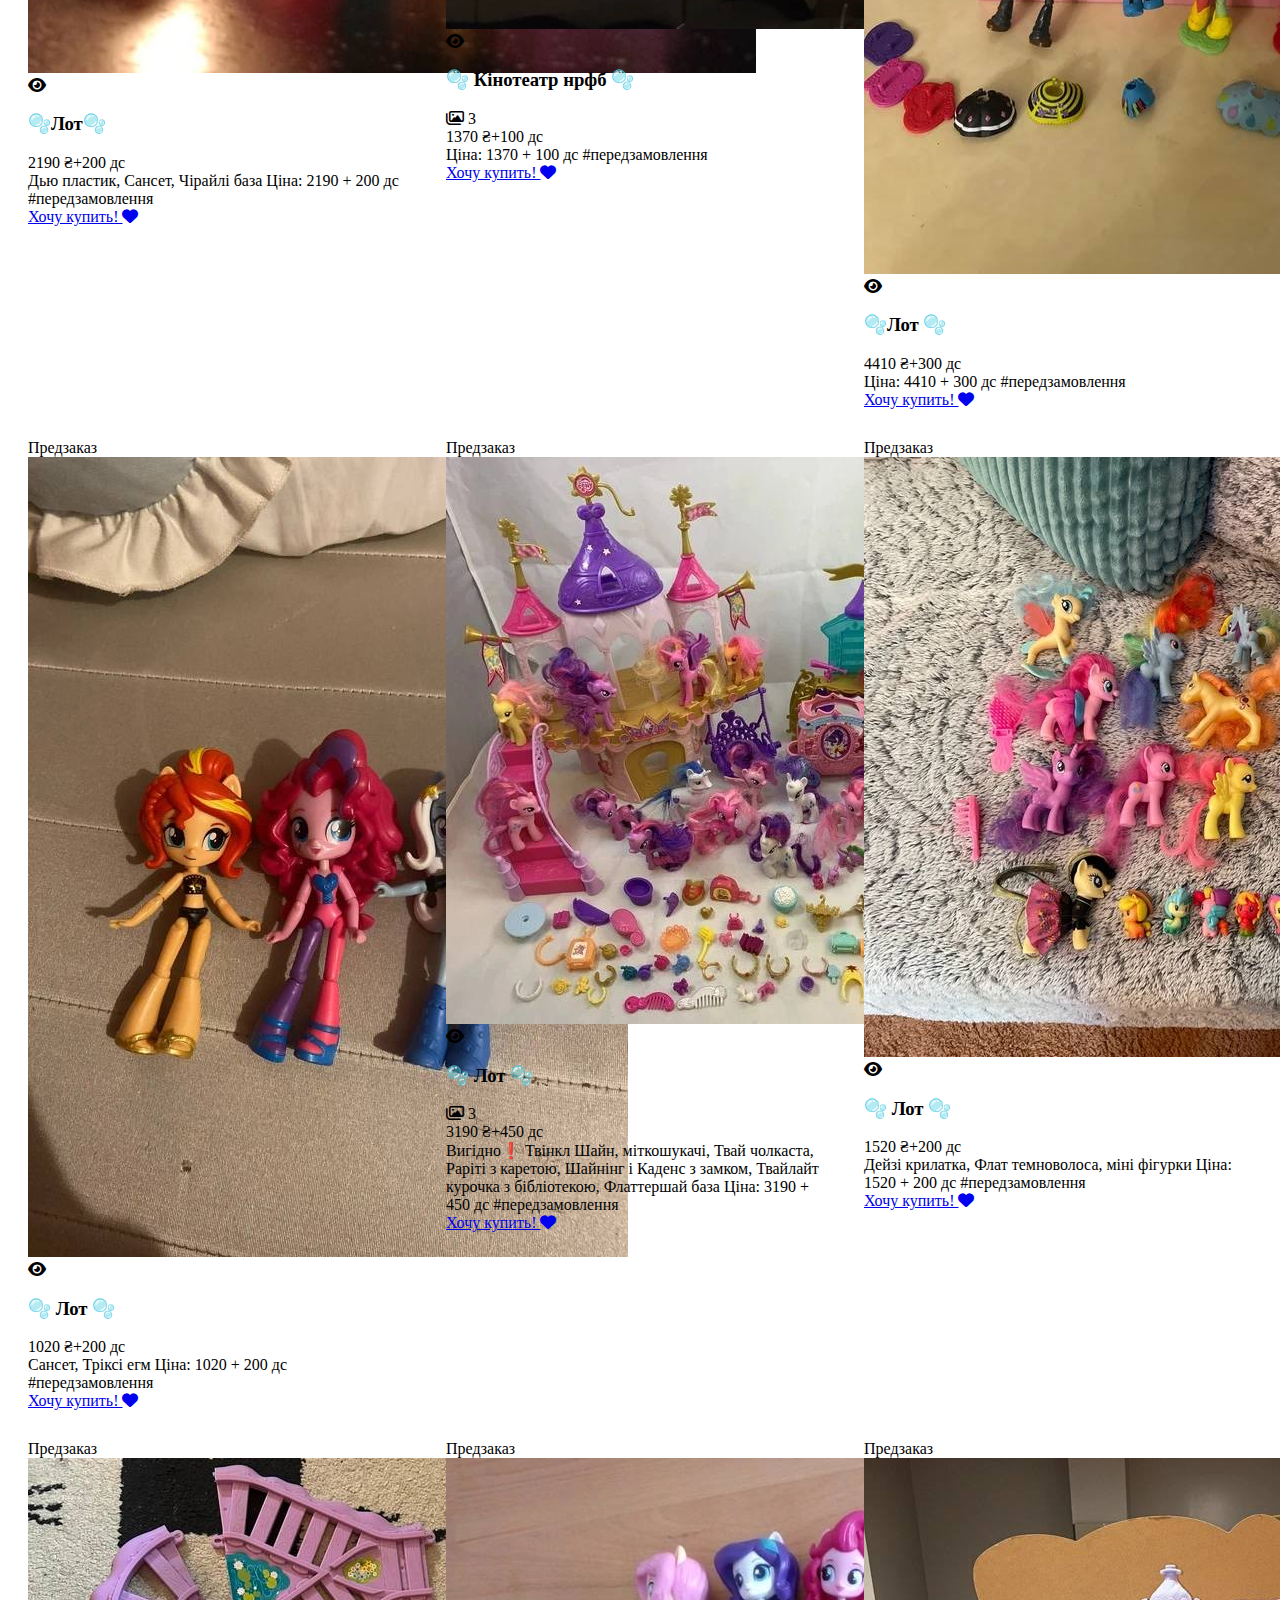
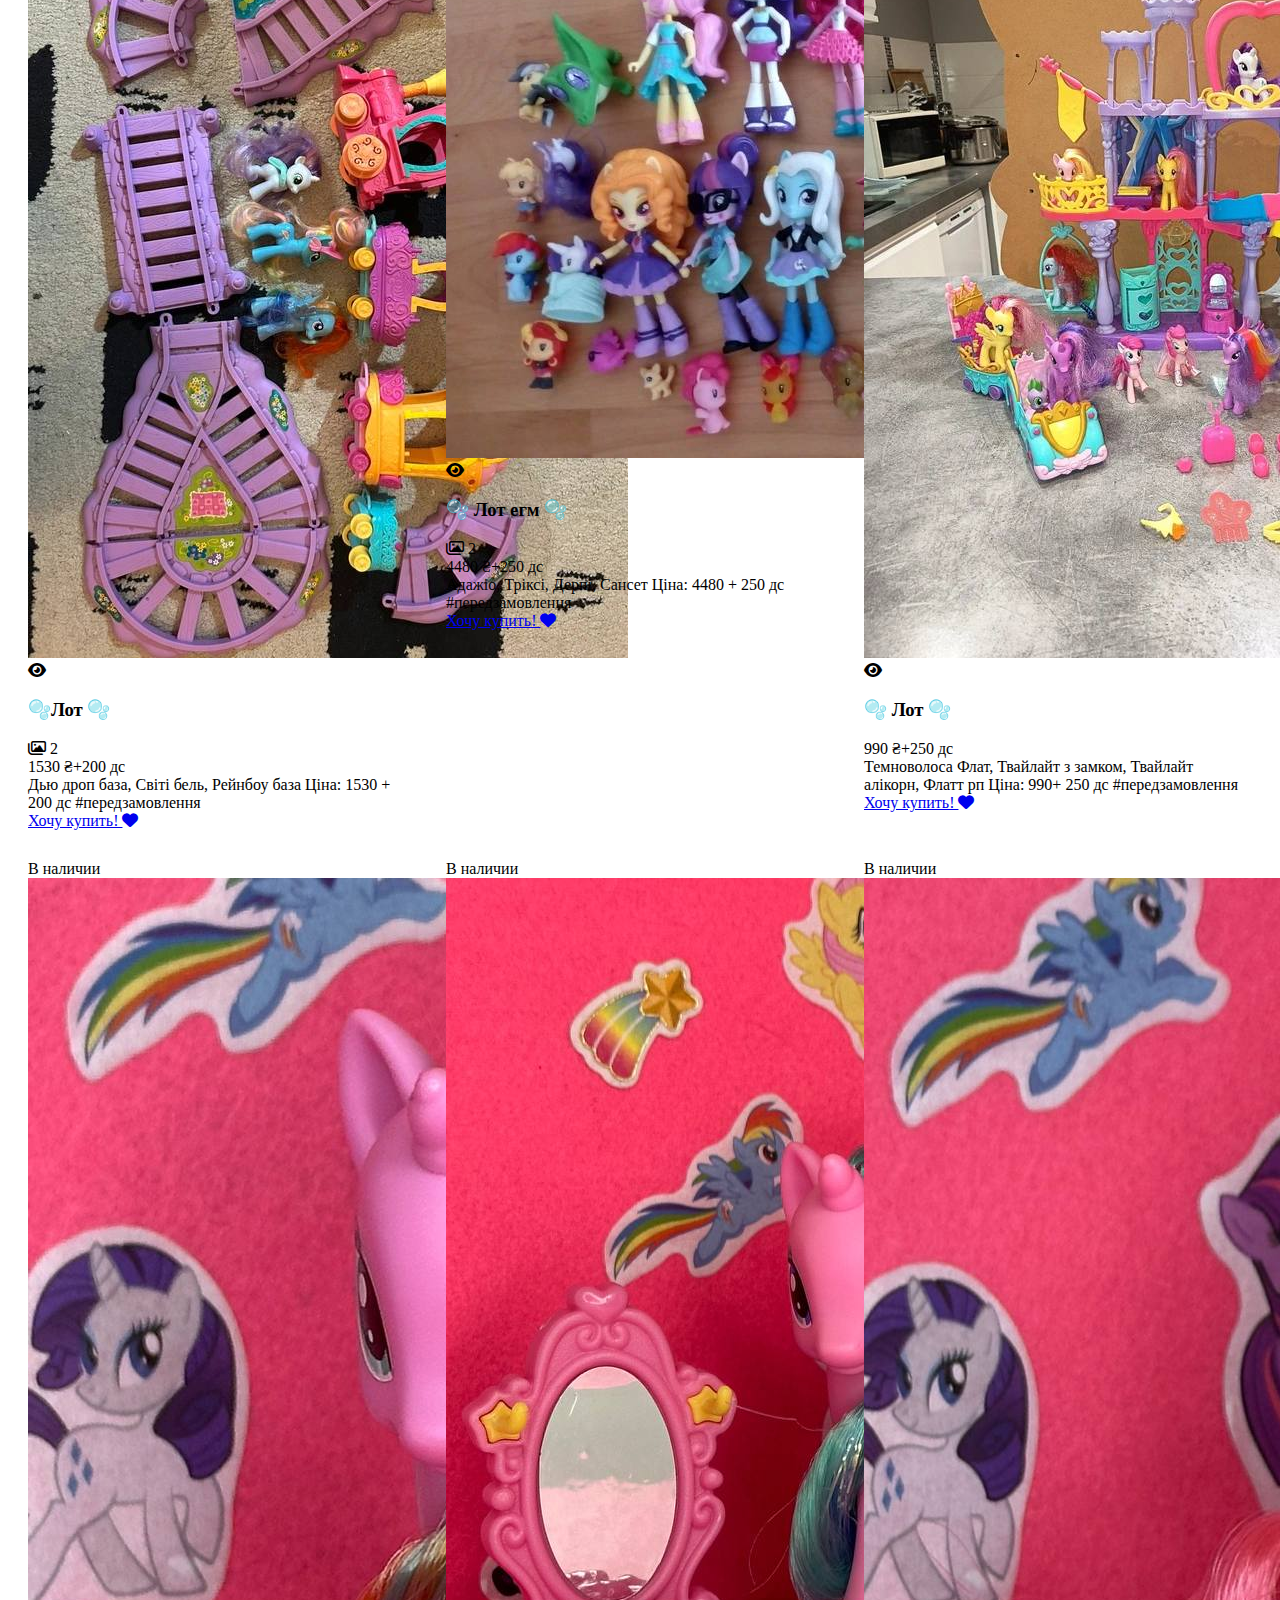
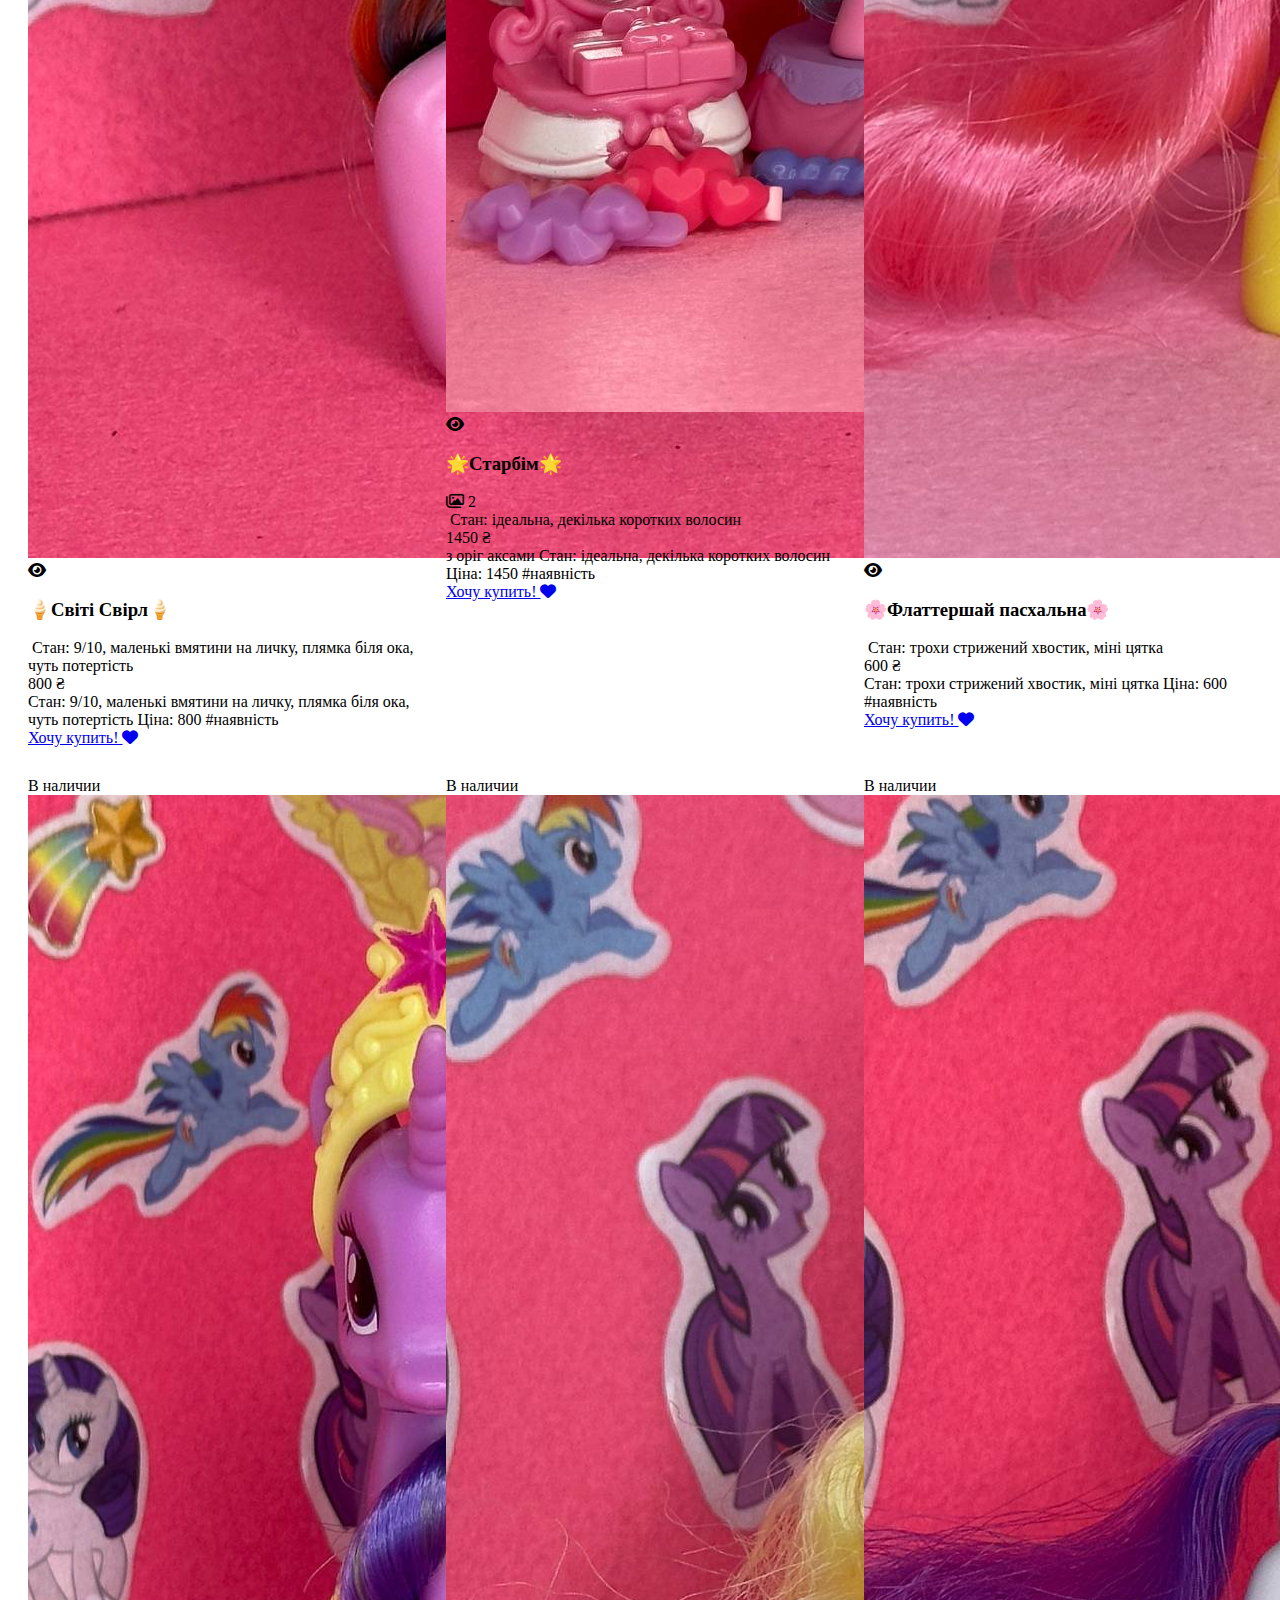
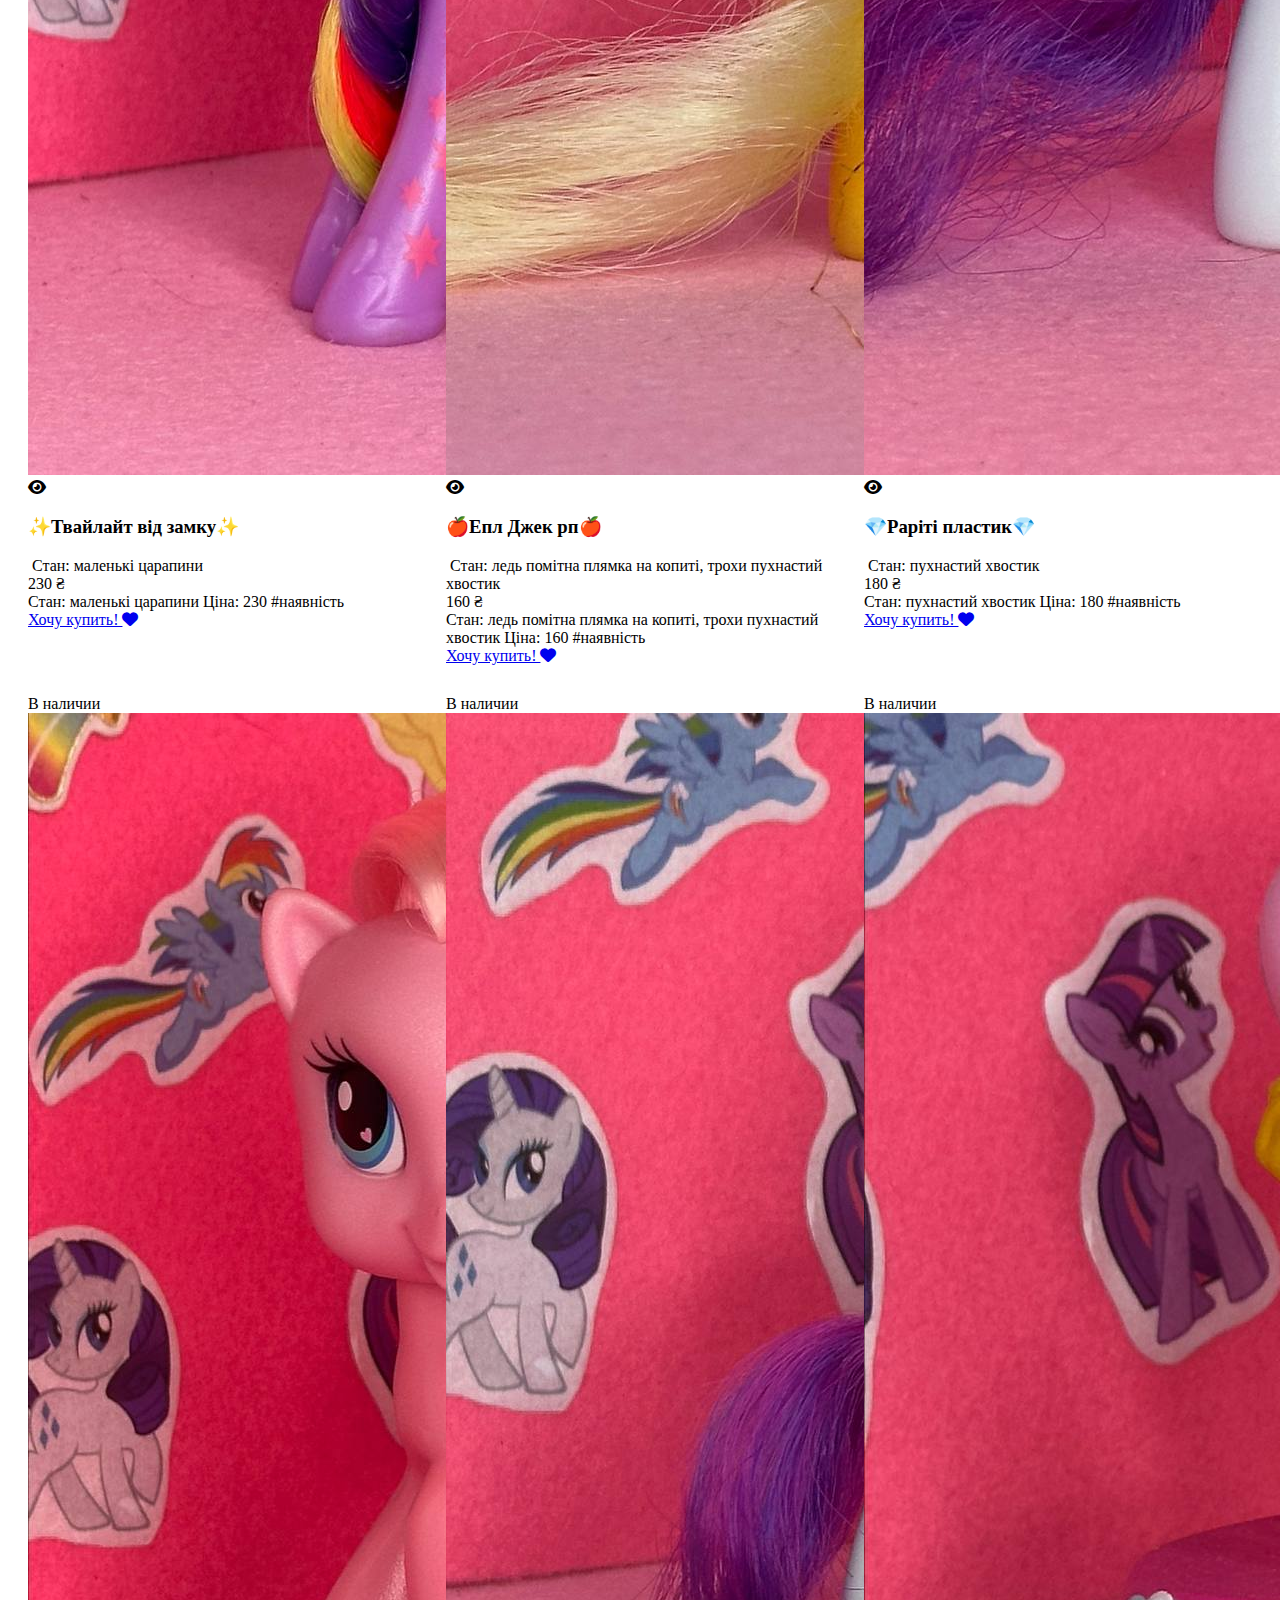
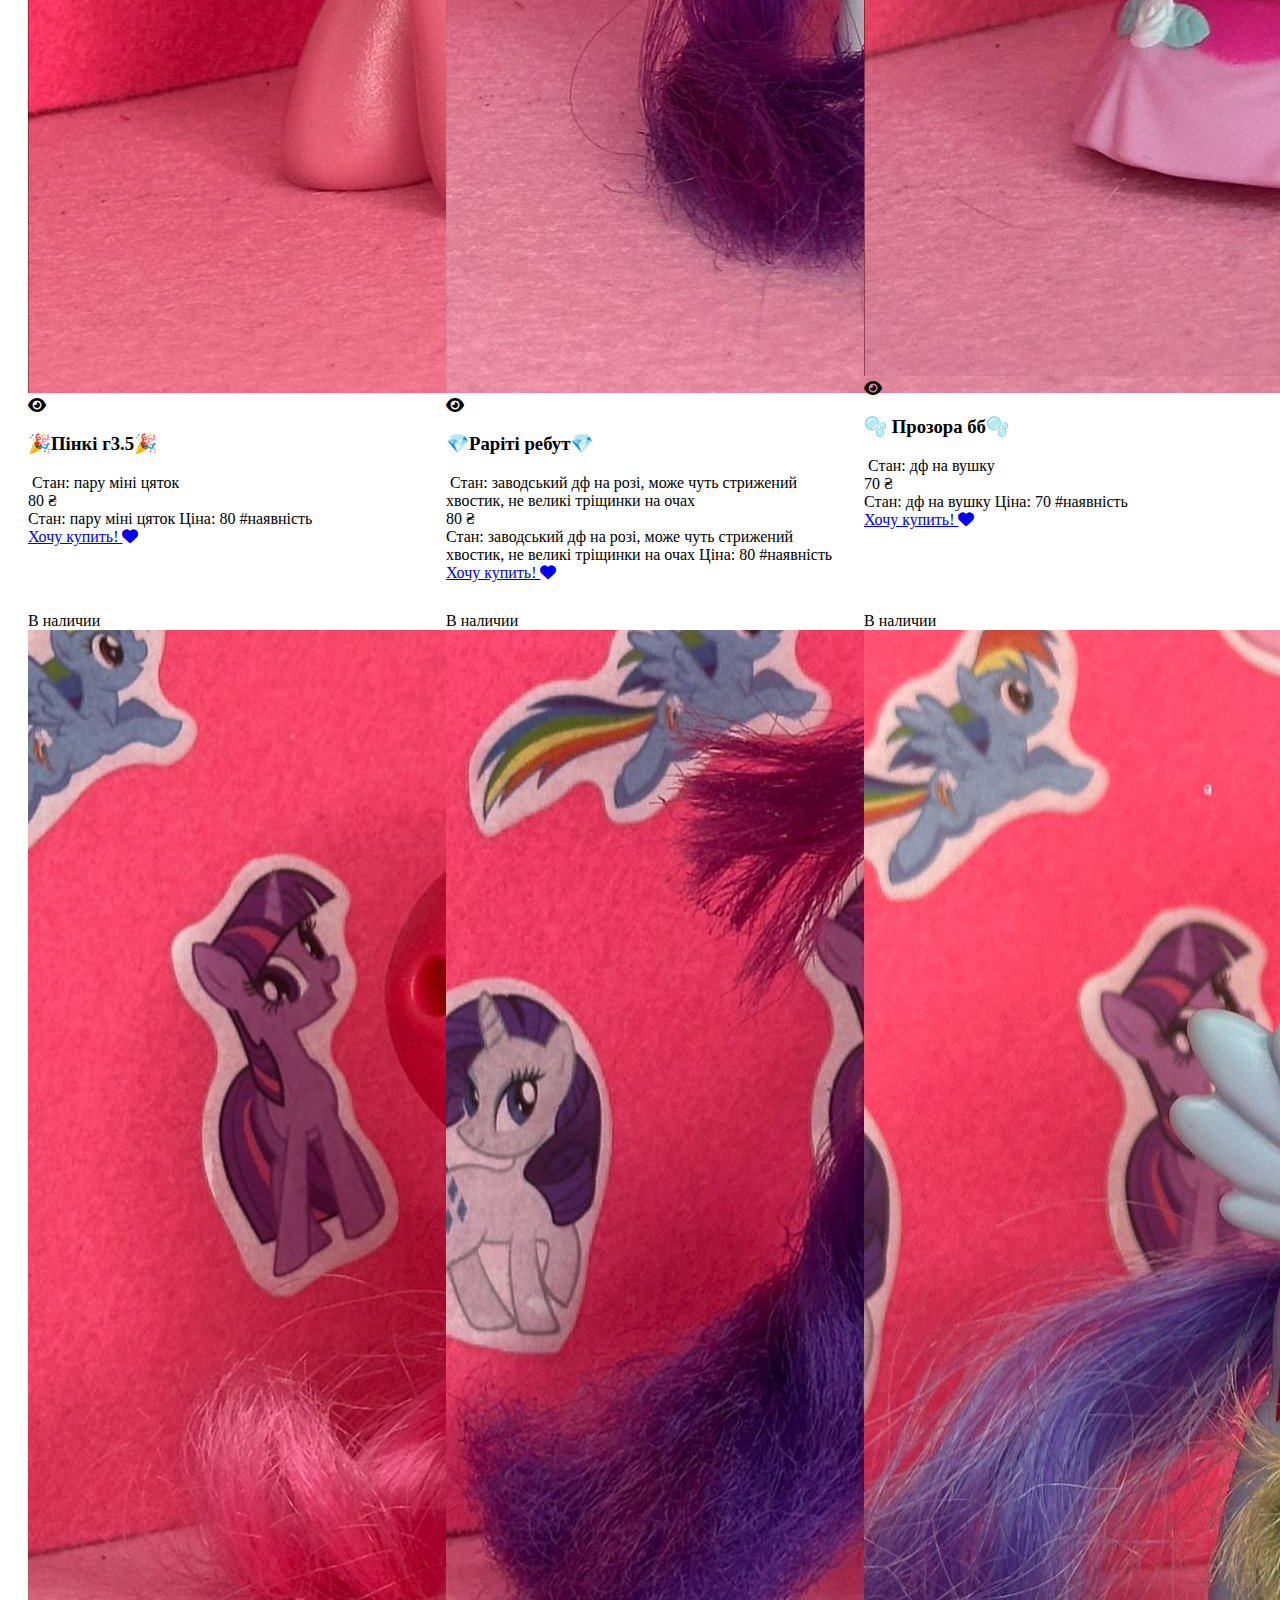
<file: dolls-marketplace.html>
<!DOCTYPE html>
<html lang="ru">
<head>
    <meta charset="UTF-8">
    <meta name="viewport" content="width=device-width, initial-scale=1.0">
    <title>✨ Doll Magic Shop</title>
    <link href="https://fonts.googleapis.com/css2?family=Comfortaa:wght@300;400;600;700&family=Nunito:wght@400;600;700&display=swap" rel="stylesheet">
    <link rel="stylesheet" href="dolls.css">
    <link rel="stylesheet" href="https://cdnjs.cloudflare.com/ajax/libs/font-awesome/6.5.2/css/all.min.css">
</head>
<body>
    <div class="easter-egg-container">
        <i class="fas fa-skull floating-icon" style="top:10%; left:5%"></i>
        <i class="fas fa-heart-broken floating-icon" style="top:20%; right:10%"></i>
        <i class="fas fa-bolt floating-icon" style="top:50%; left:15%"></i>
    </div>

    <div id="lightbox" class="lightbox" onclick="closeLightbox()">
        <span class="close-btn">&times;</span>
        <img class="lightbox-content" id="lightbox-img">
    </div>

    <header>
        <div class="header-inner">
            <h1 onclick="triggerEasterEgg()">🔮 Волшебная Лавка</h1>
            <p>Monster High • Ever After High • MLP</p>
        </div>
    </header>

    <main>
        <section class="controls-section">
            <section class="controls-section">
            <div class="search-box">
                <i class="fas fa-magic"></i>
                <input type="text" id="search-input" placeholder="Найти куклу мечты..." oninput="applyFilters()">
            </div>
            
            <div id="item-count" class="item-count-display"></div>
        
            <div class="filters">
                <button id="filter-all" class="active" onclick="setCategory('all')">Все чудеса</button>
                <button id="filter-stock" onclick="setCategory('stock')">В наличии</button>
                <button id="filter-preorder" onclick="setCategory('preorder')">Предзаказ</button>
                
                <div class="custom-select">
                    <select id="sort-select" onchange="applyFilters()">
                        <option value="newest">📅 Новинки</option>
                        <option value="price-asc">🌸 Сначала доступные</option>
                        <option value="price-desc">👑 Сначала эксклюзив</option>
                    </select>
                </div>
            </div>
        </section>

        <section id="marketplace">
            <div id="dolls-container" class="doll-grid">
                <div class="loading">
                    <i class="fas fa-spinner fa-spin"></i> Собираем магию...
                </div>
            </div>
        </section>
    </main>

    <footer>
        <p>Создано Tenfy, для любимой Лизоньки <3</p>
    </footer>

    <script>
        const JSON_URL = '/static/dolls_data.json';
        let allDollsData = [];
        let currentCategory = 'all';

        // 1. Загрузка
        async function loadDolls() {
            try {
                // Добавляем timestamp чтобы браузер не кешировал JSON жестко
                const response = await fetch(JSON_URL + '?t=' + new Date().getTime());
                if (!response.ok) throw new Error("Ошибка сети");
                allDollsData = await response.json();
                applyFilters();
            } catch (error) {
                console.error(error);
                document.getElementById('dolls-container').innerHTML = 
                    '<p class="error-message">😔 Магия рассеялась... Данные не пришли.</p>';
            }
        }

        // 2. Категории
        function setCategory(category) {
            currentCategory = category;
            document.querySelectorAll('.filters button').forEach(btn => btn.classList.remove('active'));
            document.getElementById(`filter-${category}`).classList.add('active');
            applyFilters();
        }

        // 3. Фильтрация и Сортировка
        function applyFilters() {
            const searchQuery = document.getElementById('search-input').value.toLowerCase();
            const sortValue = document.getElementById('sort-select').value;

            let filtered = allDollsData.filter(doll => {
                if (currentCategory === 'stock' && doll.is_preorder) return false;
                if (currentCategory === 'preorder' && !doll.is_preorder) return false;
                if (searchQuery) {
                    const text = (doll.text || "").toLowerCase();
                    return text.includes(searchQuery);
                }
                return true;
            });

            filtered.sort((a, b) => {
                if (sortValue === 'newest') return b.id - a.id;
                else if (sortValue === 'price-asc') return (parseFloat(a.price) || 999999) - (parseFloat(b.price) || 999999);
                else if (sortValue === 'price-desc') return (parseFloat(b.price) || 0) - (parseFloat(a.price) || 0);
            });

            renderDolls(filtered);
        }

        // 4. Отрисовка
        function renderDolls(data) {
            const container = document.getElementById('dolls-container');
            container.innerHTML = '';

            // --- ОБНОВЛЕНИЕ СЧЕТЧИКА ---
            const countElement = document.getElementById('item-count');
            countElement.innerHTML = `<i class="fas fa-boxes"></i> Найдено: <b>${data.length}</b> товаров`;
            // --------------------------

            if (data.length === 0) {
                container.innerHTML = '<div class="empty-state">Ничего не найдено 🕸️</div>';
                return;
            }
            // ... остальная часть кода функции renderDolls ...

            data.forEach(doll => {
                const isPreorder = doll.is_preorder;
                
                // Текст и Стан
                let rawText = doll.text;
                let conditionText = null;
                const conditionMatch = rawText.match(/^(стан[:\s].*)$/im);
                if (conditionMatch) {
                    conditionText = conditionMatch[1].replace(/стан[:\s]*/i, '').trim();
                }

                let cleanText = rawText.replace(/#\w+/g, '').trim();
                let title = cleanText.split('\n')[0];
                let description = cleanText.substring(title.length).trim();

                // Цены
                let priceHtml = '';
                if (doll.price) {
                    let delHtml = doll.delivery_price ? `<span class="delivery">+${doll.delivery_price} дс</span>` : '';
                    priceHtml = `<div class="price-block"><span class="main-price">${doll.price} ₴</span>${delHtml}</div>`;
                }

                // Мета (Комменты + Фото)
                let metaHtml = '<div class="card-meta">';
                
                // Комменты
                if (doll.comment_count > 0) {
                    metaHtml += `<span title="Комментарии"><i class="far fa-comment-dots"></i> ${doll.comment_count}</span>`;
                }
                
                // Фото
                if (doll.photo_count && doll.photo_count > 1) {
                    metaHtml += `<span title="Фото в альбоме"><i class="far fa-images"></i> ${doll.photo_count}</span>`;
                }
                metaHtml += '</div>';

                // Стан Badge
                let conditionHtml = '';
                if (conditionText) {
                    conditionHtml = `<div class="condition-badge"><i class="fas fa-sparkles"></i> Стан: ${conditionText}</div>`;
                }

                const card = document.createElement('div');
                card.className = `card ${isPreorder ? 'type-preorder' : 'type-stock'}`;
                
                card.innerHTML = `
                    <div class="card-img-box" onclick="openLightbox('${doll.photo_path}')">
                        <span class="status-label">${isPreorder ? 'Предзаказ' : 'В наличии'}</span>
                        <img src="${doll.photo_path || '/placeholder.jpg'}" loading="lazy" alt="Doll">
                        <div class="hover-overlay"><i class="fas fa-eye"></i></div>
                    </div>
                    <div class="card-body">
                        <h3 class="card-title">${title}</h3>
                        ${metaHtml}
                        ${conditionHtml}
                        ${priceHtml}
                        <div class="card-text">
                            ${description}
                        </div>
                        <a href="${doll.link}" target="_blank" class="buy-btn">
                            Хочу купить! <i class="fas fa-heart"></i>
                        </a>
                    </div>
                `;
                container.appendChild(card);
            });
        }

        // Лайтбокс
        function openLightbox(src) {
            if(!src || src === 'null') return;
            const lb = document.getElementById('lightbox');
            document.getElementById('lightbox-img').src = src;
            lb.classList.add('active');
            document.body.style.overflow = 'hidden';
        }
        function closeLightbox() {
            document.getElementById('lightbox').classList.remove('active');
            document.body.style.overflow = 'auto';
        }

        // Пасхалка (Анимация и смена темы)
        function triggerEasterEgg() {
            document.body.classList.toggle('magic-mode');
            localStorage.setItem('theme', document.body.classList.contains('magic-mode') ? 'magic' : 'light');

            // Анимация иконок
            const icons = document.querySelectorAll('.floating-icon');
            icons.forEach(icon => {
                icon.style.display = 'block';
                icon.style.animation = 'floatUp 3s ease-out forwards';
            });
            setTimeout(() => {
                icons.forEach(icon => icon.style.display = 'none');
            }, 3000);
        }
        
        // Восстановление темы при загрузке
        if(localStorage.getItem('theme') === 'magic') {
            document.body.classList.add('magic-mode');
        }

        loadDolls();
    </script>
</body>
</html>
</file>
<file: dolls.css>
/* ... (unchanged previous styles) ... */

/* --- GENERAL LAYOUT CHANGES --- */

/* Увеличение ширины контейнера товаров и панели инструментов */
.controls-section {
    max-width: 1400px; /* Было 1000px */
    margin: 0 auto 40px;
    /* ... (rest unchanged) ... */
}

/* Увеличение ширины сетки товаров */
.doll-grid {
    display: grid;
    grid-template-columns: repeat(auto-fill, minmax(300px, 1fr));
    gap: 30px;
    max-width: 1400px; /* Было 1200px */
    margin: 0 auto; padding: 0 20px;
}

/* --- СТИЛИ СЧЕТЧИКА ТОВАРОВ (Сделано меньше и аккуратнее) --- */
.item-count-display {
    text-align: center;
    font-size: 0.95rem; /* Уменьшен размер */
    font-weight: 600;
    color: var(--text-gray); /* Сделано менее акцентным */
    padding: 8px 0; /* Меньше отступов */
    margin: 10px 0;
    border-top: 1px dashed rgba(0, 0, 0, 0.05); 
    border-bottom: 1px dashed rgba(0, 0, 0, 0.05);
    transition: color 0.5s;
}
.item-count-display i {
    margin-right: 5px;
    color: var(--primary-color);
}

/* Стилизация для Magic Mode */
body.magic-mode .item-count-display {
    color: #bdc3c7; /* Светло-серый, но не белый */
    border-top: 1px dashed rgba(255, 255, 255, 0.1);
    border-bottom: 1px dashed rgba(255, 255, 255, 0.1);
}

/* --- EASTER EGG ICONS (Полностью удалены стили для иконок) --- */
/* (Блок .floating-icon и его стили удалены) */
</file>
